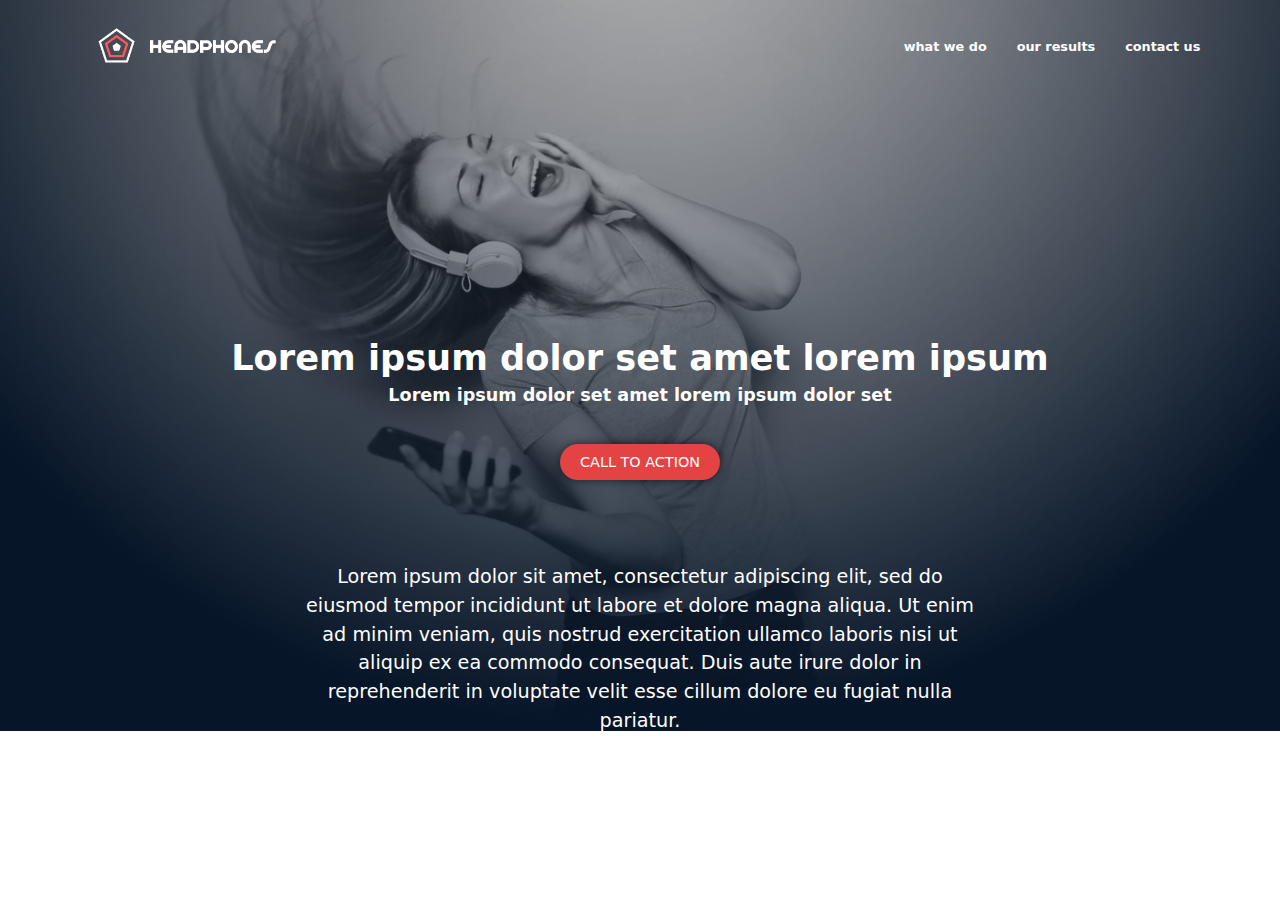
<file: headphones/0-index.html>
<!DOCTYPE html>
<html lang="en">
<head>
    <meta charset="UTF-8">
    <meta name="viewport" content="width=device-width, initial-scale=1.0">
    <title>Headphones</title>
    <link rel="stylesheet" href="new.css">
</head>

<body>

    <header>
        <div class="header-contents">
            <span><img src="logo_headphones.png" alt="company's logo" class="logo-1"></span>
            <nav>
                <div class="links">
                    <span href="/whatwedo" class="courses">what we do</span>
                    <span href="/ourresults" class="pricing">our results</span>
                    <span href="/contactus" class="login">contact us</span>
                </div>
            </nav>

        </div>
        
    </header>

    <main>

        <section>
            
            <h5 class="mid-text">
                Lorem ipsum dolor set amet lorem ipsum
            </h5>
            <p class="mid-text-cap">
                Lorem ipsum dolor set amet lorem ipsum dolor set
            </p>

            <span class="top-button">
                <button class="button-top">call to action</button>
            </span>
            
            <p class="homepage-text">
                Lorem ipsum dolor sit amet, consectetur adipiscing elit, sed do eiusmod tempor incididunt ut labore et dolore magna aliqua. Ut enim ad minim veniam, quis nostrud exercitation ullamco laboris nisi ut aliquip ex ea commodo consequat. Duis aute irure dolor in reprehenderit in voluptate velit esse cillum dolore eu fugiat nulla pariatur.
            </p> 

        </section>
    <main>

<body>
</file>
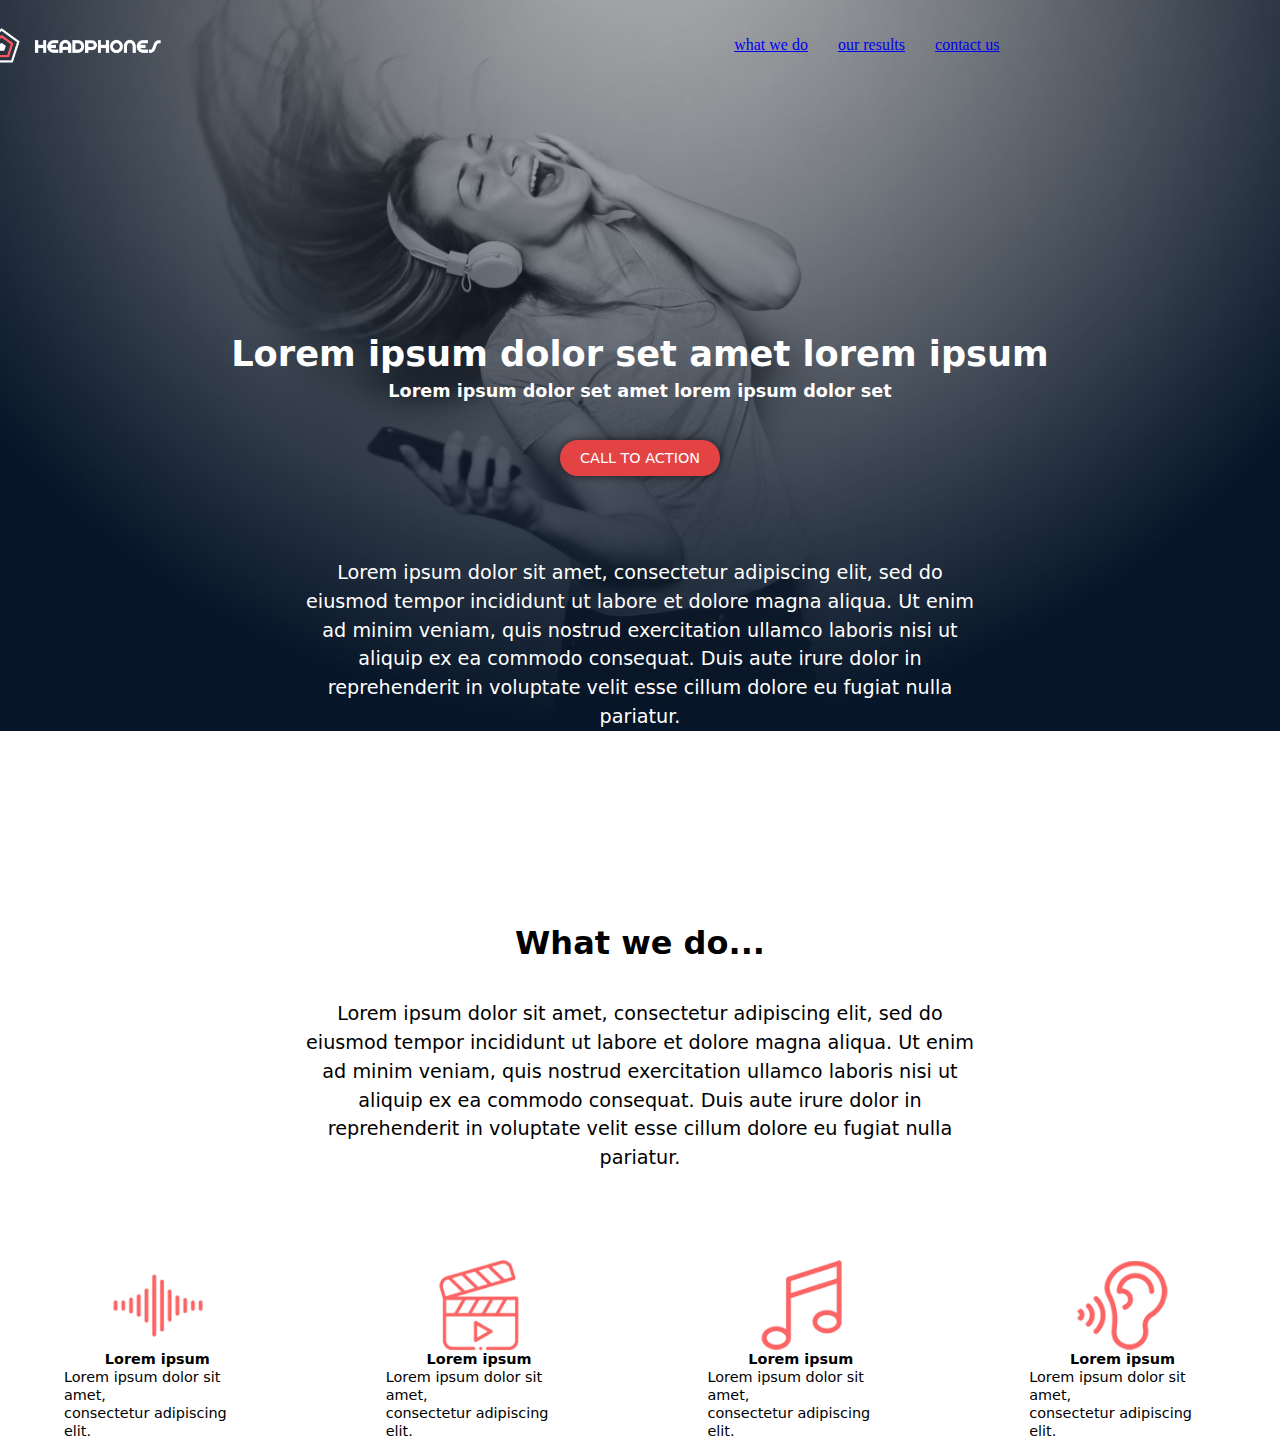
<file: headphones/1-index.html>
<!DOCTYPE html>
<html lang="en">
<head>
    <meta charset="UTF-8">
    <meta name="viewport" content="width=device-width, initial-scale=1.0">
    <title>Headphones</title>
    <link rel="stylesheet" href="0-styles.css">
    <link rel="stylesheet" href="1-styles.css">
</head>

<body>

    <header>
        <div class="header-contents">
            <img src="logo_headphones.png" alt="company's logo" class="logo-1">
            <nav>
                <div class="links">
                    <a href="/whatwedo" class="courses">what we do</a>
                    <a href="/ourresults" class="pricing">our results</a>
                    <a href="/contactus" class="login">contact us</a>
                </div>
            </nav>

        </div>
        
    </header>

    <main>
        <section>
            <h5 class="mid-text">
                Lorem ipsum dolor set amet lorem ipsum
            </h5>
            <p class="mid-text-cap">
                Lorem ipsum dolor set amet lorem ipsum dolor set
            </p>

            <div class="top-button">
                <button class="button-top">call to action</button>
            </div>
            
            <p class="homepage-text">
                Lorem ipsum dolor sit amet, consectetur adipiscing elit, sed do eiusmod tempor incididunt ut labore et dolore magna aliqua. Ut enim ad minim veniam, quis nostrud exercitation ullamco laboris nisi ut aliquip ex ea commodo consequat. Duis aute irure dolor in reprehenderit in voluptate velit esse cillum dolore eu fugiat nulla pariatur.
            </p>  
        </section>

        <!-- .................SECTION END......................... -->

        <!-- USES SECTION -->

        <section class="what-we-do">
            <div class="we-do">
                What we do...
            </div>
    
            <article>
                <p>
                    Lorem ipsum dolor sit amet, consectetur adipiscing elit, sed do eiusmod tempor incididunt ut labore et dolore magna aliqua. Ut enim ad minim veniam, quis nostrud exercitation ullamco laboris nisi ut aliquip ex ea commodo consequat. Duis aute irure dolor in reprehenderit in voluptate velit esse cillum dolore eu fugiat nulla pariatur.
                </p>
            </article>

            <section class="uses">

                <div class="container">
                    <div>
                        <img src="use-1.png" alt="picture-1-01" class="uses-icon">
                        <p class="head"> <strong>Lorem ipsum</strong></p>
                        <p>Lorem ipsum dolor sit amet,</p>
                        <p>consectetur adipiscing elit.</p>
                    </div>
        
                    <div>
                        <img src="use-2.png" alt="picture-1-01" class="uses-icon">
                        <p class="head"> <strong>Lorem ipsum</strong></p>
                        <p>Lorem ipsum dolor sit amet,</p>
                        <p>consectetur adipiscing elit.</p>
                    </div>
        
                    <div>
                        <img src="use-3.png" alt="picture-1-01" class="uses-icon">
                        <p class="head"> <strong>Lorem ipsum</strong></p>
                        <p>Lorem ipsum dolor sit amet,</p>
                        <p>consectetur adipiscing elit.</p>
                    </div>
        
                    <div>
                        <img src="use-4.png" alt="picture-1-01" class="uses-icon">
                        <p class="head"> <strong>Lorem ipsum</strong></p>
                        <p>Lorem ipsum dolor sit amet,</p>
                        <p>consectetur adipiscing elit.</p>
                    </div>
                </div>

            </section>


        </section>

        <!-- .................SECTION END......................... -->

    </main>
</body>
</file>
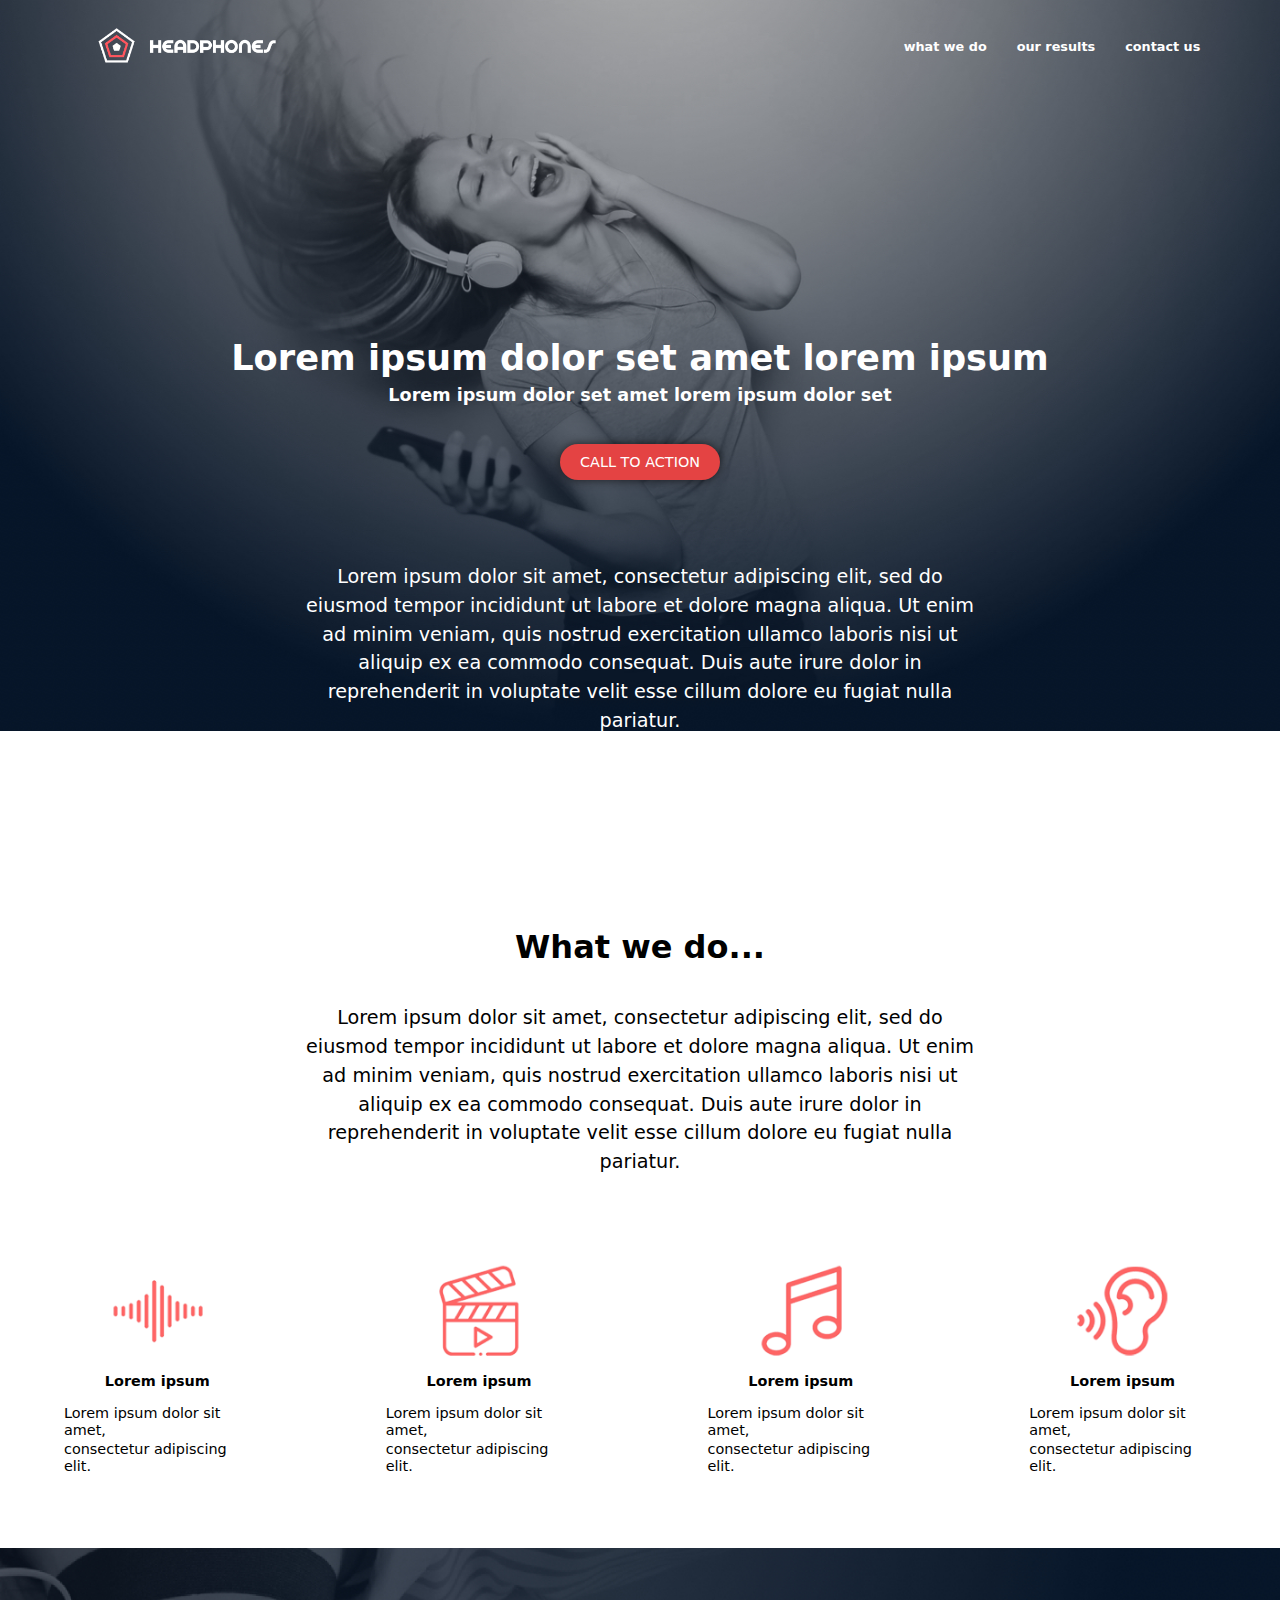
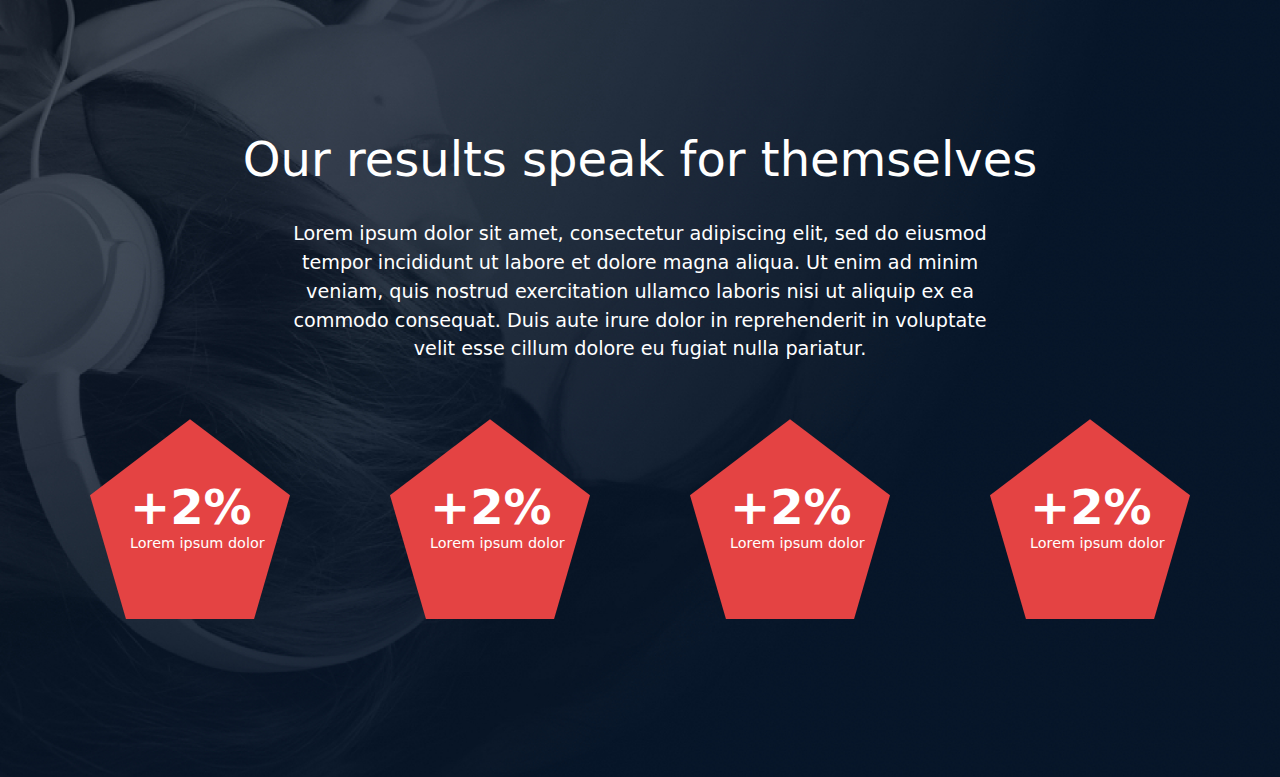
<file: headphones/2-index.html>
<!DOCTYPE html>
<html lang="en">
<head>
    <meta charset="UTF-8">
    <meta name="viewport" content="width=device-width, initial-scale=1.0">
    <title>Headphones</title>
    <link rel="stylesheet" href="new.css">
</head>

<body>

    <header>
        <div class="header-contents">
            <span><img src="logo_headphones.png" alt="company's logo" class="logo-1"></span>
            <nav>
                <div class="links">
                    <span href="/whatwedo" class="courses">what we do</span>
                    <span href="/ourresults" class="pricing">our results</span>
                    <span href="/contactus" class="login">contact us</span>
                </div>
            </nav>

        </div>
        
    </header>

    <main>

        <section>
            
            <h5 class="mid-text">
                Lorem ipsum dolor set amet lorem ipsum
            </h5>
            <p class="mid-text-cap">
                Lorem ipsum dolor set amet lorem ipsum dolor set
            </p>

            <span class="top-button">
                <button class="button-top">call to action</button>
            </span>
            
            <p class="homepage-text">
                Lorem ipsum dolor sit amet, consectetur adipiscing elit, sed do eiusmod tempor incididunt ut labore et dolore magna aliqua. Ut enim ad minim veniam, quis nostrud exercitation ullamco laboris nisi ut aliquip ex ea commodo consequat. Duis aute irure dolor in reprehenderit in voluptate velit esse cillum dolore eu fugiat nulla pariatur.
            </p> 

        </section>

        <!-- .........................END........................ -->
         
        <!--  WHAT WE DO -->

        <section class="what-we-do">
            <div class="we-do">
                What we do...
            </div>
    
            <article>
                <p>
                    Lorem ipsum dolor sit amet, consectetur adipiscing elit, sed do eiusmod tempor incididunt ut labore et dolore magna aliqua. Ut enim ad minim veniam, quis nostrud exercitation ullamco laboris nisi ut aliquip ex ea commodo consequat. Duis aute irure dolor in reprehenderit in voluptate velit esse cillum dolore eu fugiat nulla pariatur.
                </p>
            </article>

            <section class="uses">

                <div class="container">
                    <div>
                        <img src="use-1.png" alt="picture-1-01" class="uses-icon">
                        <span class="head"> <strong>Lorem ipsum</strong></span>
                        <p>Lorem ipsum dolor sit amet,</p>
                        <p>consectetur adipiscing elit.</p>
                    </div>
        
                    <div>
                        <img src="use-2.png" alt="picture-1-01" class="uses-icon">
                        <span class="head"> <strong>Lorem ipsum</strong></span>
                        <p>Lorem ipsum dolor sit amet,</p>
                        <p>consectetur adipiscing elit.</p>
                    </div>
        
                    <div>
                        <img src="use-3.png" alt="picture-1-01" class="uses-icon">
                        <span class="head"> <strong>Lorem ipsum</strong></span>
                        <p>Lorem ipsum dolor sit amet,</p>
                        <p>consectetur adipiscing elit.</p>
                    </div>
        
                    <div>
                        <img src="use-4.png" alt="picture-1-01" class="uses-icon">
                        <span class="head"> <strong>Lorem ipsum</strong></span>
                        <p>Lorem ipsum dolor sit amet,</p>
                        <p>consectetur adipiscing elit.</p>
                    </div>
                </div>

            </section>
        <!-- .........................END........................ -->

             <!-- OUR RESULTS SECTION -->

             <div class="results-container">

                <section class="percentage-section">
    
                    <span class="percentage-head">Our results speak for themselves</span>
                    <p class="tag-text">
                        Lorem ipsum dolor sit amet, consectetur adipiscing elit, sed do eiusmod tempor incididunt ut labore et dolore magna aliqua. Ut enim ad minim veniam, quis nostrud exercitation ullamco laboris nisi ut aliquip ex ea commodo consequat. Duis aute irure dolor in reprehenderit in voluptate velit esse cillum dolore eu fugiat nulla pariatur.
                    </p>
        
                    <div class="percentage-container">
    
                        <div class="percentage-tag">
        
                            <div class="pentagone-shape"></div> 
        
                            <p> 
                                <span class="value">+2%</span> <br> Lorem ipsum dolor
                            </p>
                        </div>
         
                        <div class="percentage-tag">
                            <div class="pentagone-shape"></div> 
                            <p> 
                                <span class="value">+2%</span> <br> Lorem ipsum dolor
                            </p>
                        </div>
         
                        <div class="percentage-tag">
                            <div class="pentagone-shape"></div> 
                            <p> 
                                <span class="value">+2%</span> <br> Lorem ipsum dolor
                            </p>
                        </div>
         
                        <div class="percentage-tag">
                            <div class="pentagone-shape"></div> 
                            <p> 
                                <span class="value">+2%</span> <br> Lorem ipsum dolor
                            </p>
                        </div>
                    </div>
    
                </section>
         
            </div>
    
            <!-- .................SECTION END......................... -->
    


    <main>

<body>
</file>
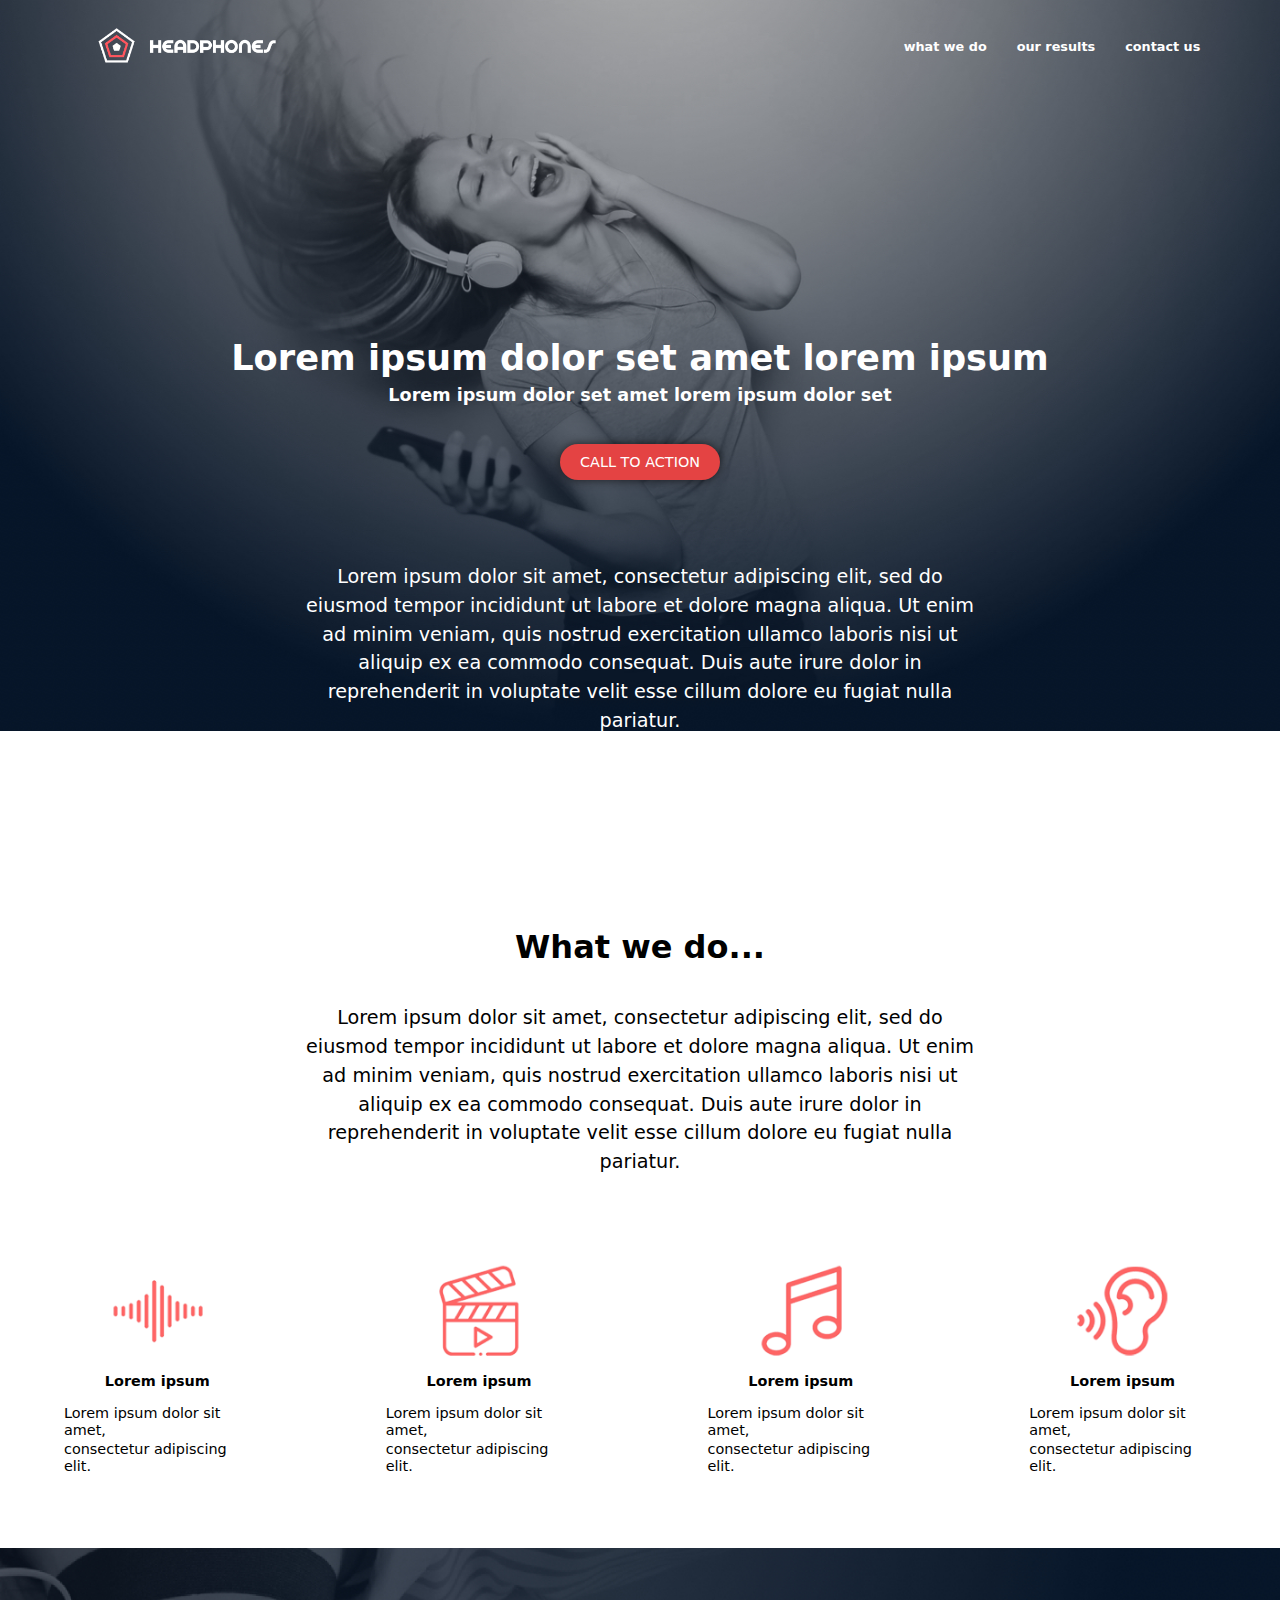
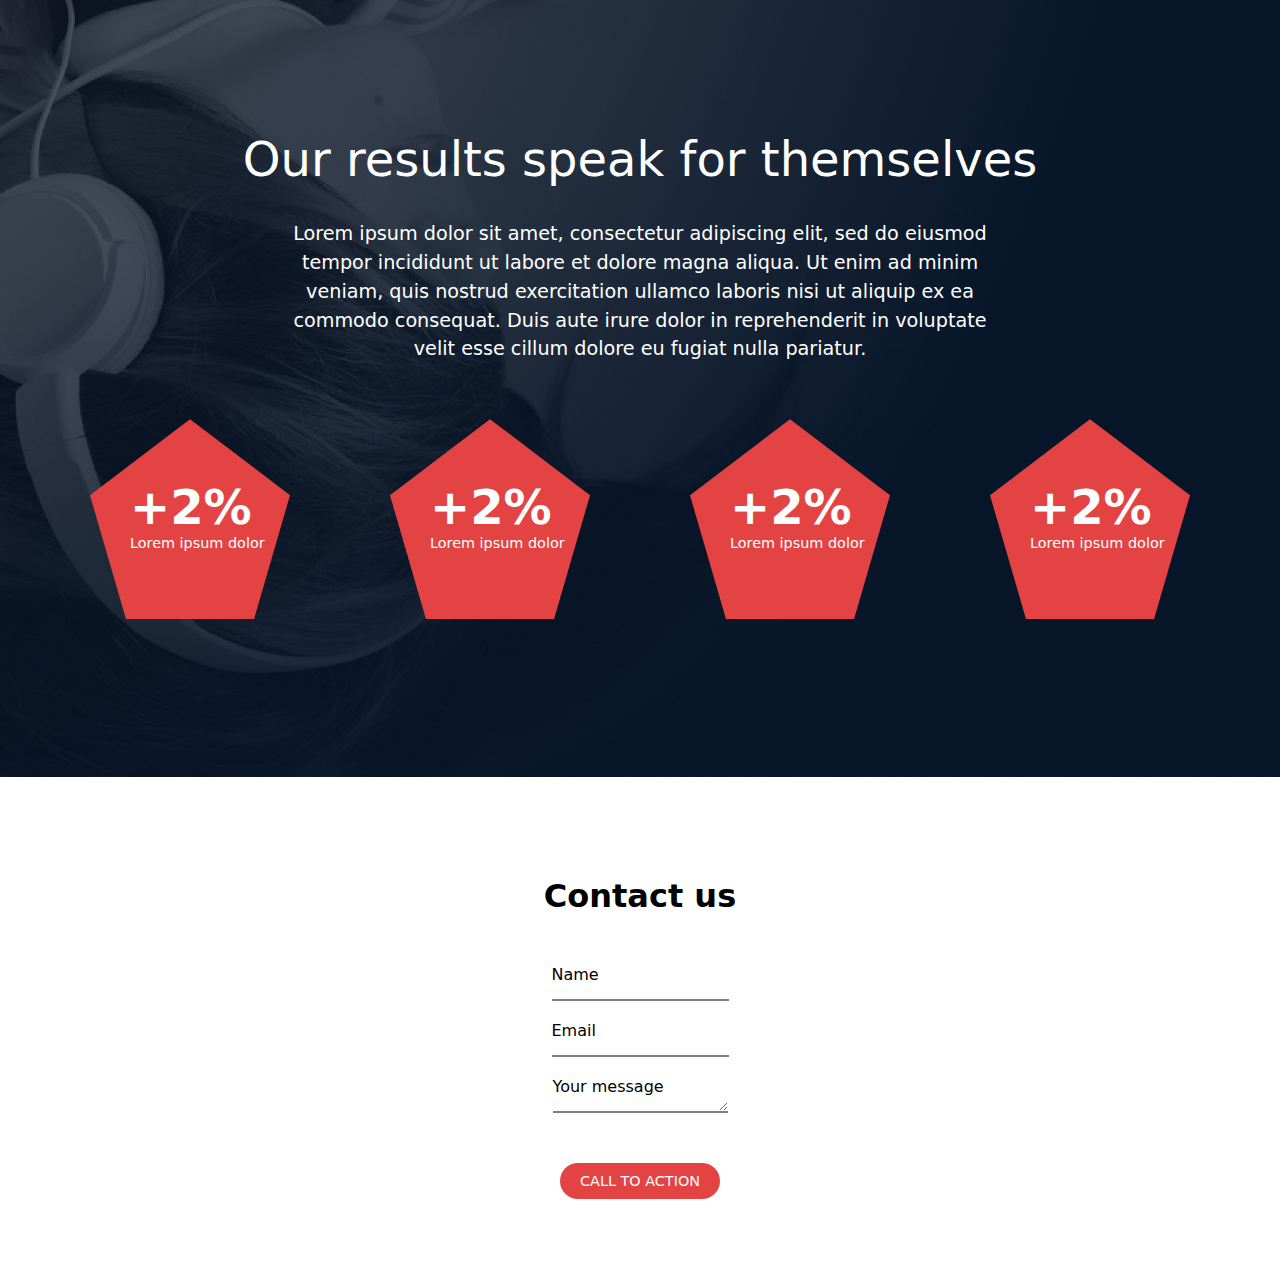
<file: headphones/3-index.html>
<!DOCTYPE html>
<html lang="en">
<head>
    <meta charset="UTF-8">
    <meta name="viewport" content="width=device-width, initial-scale=1.0">
    <title>Headphones</title>
    <link rel="stylesheet" href="new.css">
</head>

<body>

    <header>
        <div class="header-contents">
            <span><img src="logo_headphones.png" alt="company's logo" class="logo-1"></span>
            <nav>
                <div class="links">
                    <span href="/whatwedo" class="courses">what we do</span>
                    <span href="/ourresults" class="pricing">our results</span>
                    <span href="/contactus" class="login">contact us</span>
                </div>
            </nav>

        </div>
        
    </header>

    <main>

        <section>
            
            <h5 class="mid-text">
                Lorem ipsum dolor set amet lorem ipsum
            </h5>
            <p class="mid-text-cap">
                Lorem ipsum dolor set amet lorem ipsum dolor set
            </p>

            <span class="top-button">
                <button class="button-top">call to action</button>
            </span>
            
            <p class="homepage-text">
                Lorem ipsum dolor sit amet, consectetur adipiscing elit, sed do eiusmod tempor incididunt ut labore et dolore magna aliqua. Ut enim ad minim veniam, quis nostrud exercitation ullamco laboris nisi ut aliquip ex ea commodo consequat. Duis aute irure dolor in reprehenderit in voluptate velit esse cillum dolore eu fugiat nulla pariatur.
            </p> 

        </section>

        <!-- .........................END........................ -->
         
        <!--  WHAT WE DO -->

        <section class="what-we-do">
            <div class="we-do">
                What we do...
            </div>
    
            <article>
                <p>
                    Lorem ipsum dolor sit amet, consectetur adipiscing elit, sed do eiusmod tempor incididunt ut labore et dolore magna aliqua. Ut enim ad minim veniam, quis nostrud exercitation ullamco laboris nisi ut aliquip ex ea commodo consequat. Duis aute irure dolor in reprehenderit in voluptate velit esse cillum dolore eu fugiat nulla pariatur.
                </p>
            </article>

            <section class="uses">

                <div class="container">
                    <div>
                        <img src="use-1.png" alt="picture-1-01" class="uses-icon">
                        <span class="head"> <strong>Lorem ipsum</strong></span>
                        <p>Lorem ipsum dolor sit amet,</p>
                        <p>consectetur adipiscing elit.</p>
                    </div>
        
                    <div>
                        <img src="use-2.png" alt="picture-1-01" class="uses-icon">
                        <span class="head"> <strong>Lorem ipsum</strong></span>
                        <p>Lorem ipsum dolor sit amet,</p>
                        <p>consectetur adipiscing elit.</p>
                    </div>
        
                    <div>
                        <img src="use-3.png" alt="picture-1-01" class="uses-icon">
                        <span class="head"> <strong>Lorem ipsum</strong></span>
                        <p>Lorem ipsum dolor sit amet,</p>
                        <p>consectetur adipiscing elit.</p>
                    </div>
        
                    <div>
                        <img src="use-4.png" alt="picture-1-01" class="uses-icon">
                        <span class="head"> <strong>Lorem ipsum</strong></span>
                        <p>Lorem ipsum dolor sit amet,</p>
                        <p>consectetur adipiscing elit.</p>
                    </div>
                </div>

            </section>
        <!-- .........................END........................ -->

             <!-- OUR RESULTS SECTION -->

             <div class="results-container">

                <section class="percentage-section">
    
                    <span class="percentage-head">Our results speak for themselves</span>
                    <p class="tag-text">
                        Lorem ipsum dolor sit amet, consectetur adipiscing elit, sed do eiusmod tempor incididunt ut labore et dolore magna aliqua. Ut enim ad minim veniam, quis nostrud exercitation ullamco laboris nisi ut aliquip ex ea commodo consequat. Duis aute irure dolor in reprehenderit in voluptate velit esse cillum dolore eu fugiat nulla pariatur.
                    </p>
        
                    <div class="percentage-container">
    
                        <div class="percentage-tag">
        
                            <div class="pentagone-shape"></div> 
        
                            <p> 
                                <span class="value">+2%</span> <br> Lorem ipsum dolor
                            </p>
                        </div>
         
                        <div class="percentage-tag">
                            <div class="pentagone-shape"></div> 
                            <p> 
                                <span class="value">+2%</span> <br> Lorem ipsum dolor
                            </p>
                        </div>
         
                        <div class="percentage-tag">
                            <div class="pentagone-shape"></div> 
                            <p> 
                                <span class="value">+2%</span> <br> Lorem ipsum dolor
                            </p>
                        </div>
         
                        <div class="percentage-tag">
                            <div class="pentagone-shape"></div> 
                            <p> 
                                <span class="value">+2%</span> <br> Lorem ipsum dolor
                            </p>
                        </div>
                    </div>
    
                </section>
         
            </div>
    
        <!-- .................SECTION END......................... -->

        <!-- CONTACT US  -->
        <section>
            <h4>
                Contact us 
            </h4>
            <div class="form-container">
                <form>
                    <div class="inputs">
                        <label for="name" id="labels">Name</label>
                        <input type="text" id="name" name="name" >
                    </div>

                    <div class="inputs">
                        <label for="email" id="labels">Email</label>
                        <input type="email" id="email" name="email" >
                    </div>

                    <div class="textarea">
                        <label for="message" id="labels">Your message</label>
                        <textarea id="message" name="message" rows="1"></textarea>
      
                    </div>
                    
                  <button class="down-button">call to action</button>
                </form>
            </div>            
        </section>

    </main>

        <!-- .................SECTION END......................... -->
        
    


    <main>

<body>
</file>
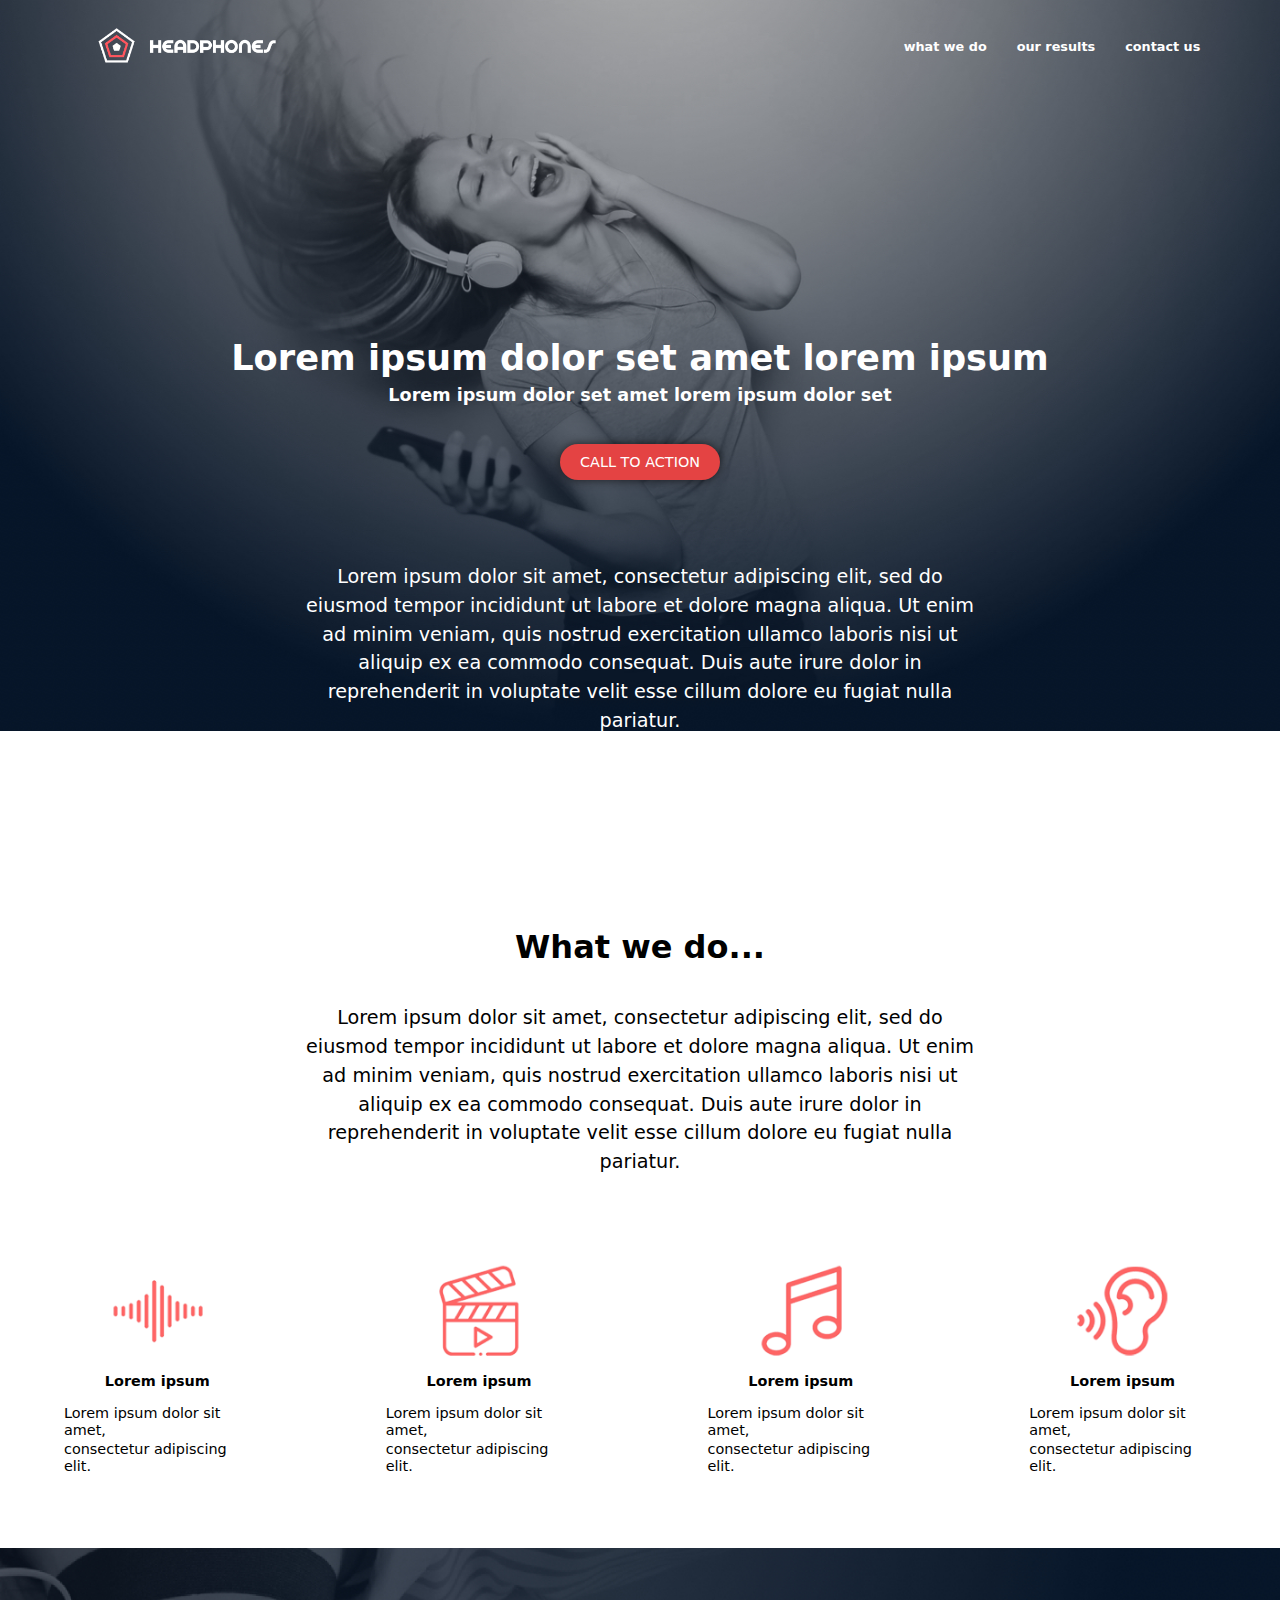
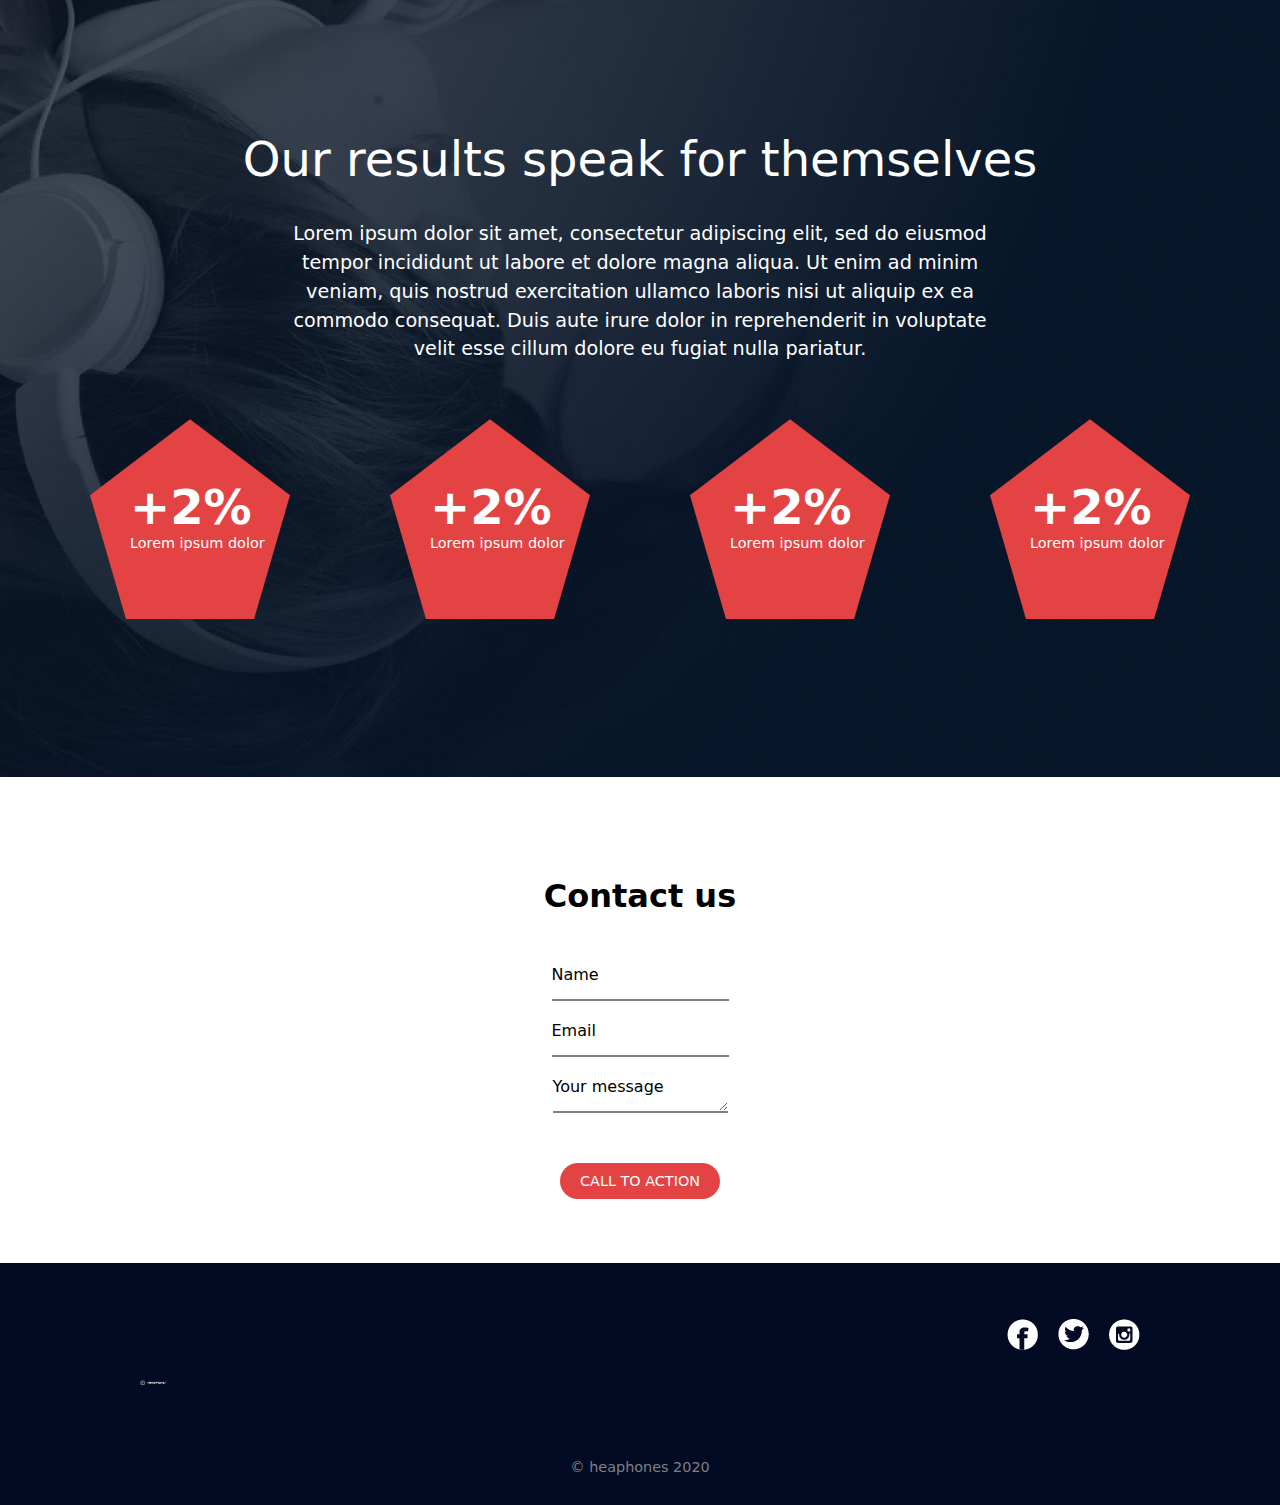
<file: headphones/4-index.html>
<!DOCTYPE html>
<html lang="en">
<head>
    <meta charset="UTF-8">
    <meta name="viewport" content="width=device-width, initial-scale=1.0">
    <title>Headphones</title>
    <link rel="stylesheet" href="new.css">
</head>

<body>

    <header>
        <div class="header-contents">
            <span><img src="logo_headphones.png" alt="company's logo" class="logo-1"></span>
            <nav>
                <div class="links">
                    <span href="/whatwedo" class="courses">what we do</span>
                    <span href="/ourresults" class="pricing">our results</span>
                    <span href="/contactus" class="login">contact us</span>
                </div>
            </nav>

        </div>
        
    </header>

    <main>
        <section>
            <h5 class="mid-text">
                Lorem ipsum dolor set amet lorem ipsum
            </h5>
            <p class="mid-text-cap">
                Lorem ipsum dolor set amet lorem ipsum dolor set
            </p>

            <span class="top-button">
                <button class="button-top">call to action</button>
            </span>
            
            <p class="homepage-text">
                Lorem ipsum dolor sit amet, consectetur adipiscing elit, sed do eiusmod tempor incididunt ut labore et dolore magna aliqua. Ut enim ad minim veniam, quis nostrud exercitation ullamco laboris nisi ut aliquip ex ea commodo consequat. Duis aute irure dolor in reprehenderit in voluptate velit esse cillum dolore eu fugiat nulla pariatur.
            </p>  
        </section>

        <!-- .................SECTION END......................... -->

        <!--  WHAT WE DO -->

        <section class="what-we-do">
            <div class="we-do">
                What we do...
            </div>
    
            <article>
                <p>
                    Lorem ipsum dolor sit amet, consectetur adipiscing elit, sed do eiusmod tempor incididunt ut labore et dolore magna aliqua. Ut enim ad minim veniam, quis nostrud exercitation ullamco laboris nisi ut aliquip ex ea commodo consequat. Duis aute irure dolor in reprehenderit in voluptate velit esse cillum dolore eu fugiat nulla pariatur.
                </p>
            </article>

            <section class="uses">

                <div class="container">
                    <div>
                        <img src="use-1.png" alt="picture-1-01" class="uses-icon">
                        <span class="head"> <strong>Lorem ipsum</strong></span>
                        <p>Lorem ipsum dolor sit amet,</p>
                        <p>consectetur adipiscing elit.</p>
                    </div>
        
                    <div>
                        <img src="use-2.png" alt="picture-1-01" class="uses-icon">
                        <span class="head"> <strong>Lorem ipsum</strong></span>
                        <p>Lorem ipsum dolor sit amet,</p>
                        <p>consectetur adipiscing elit.</p>
                    </div>
        
                    <div>
                        <img src="use-3.png" alt="picture-1-01" class="uses-icon">
                        <span class="head"> <strong>Lorem ipsum</strong></span>
                        <p>Lorem ipsum dolor sit amet,</p>
                        <p>consectetur adipiscing elit.</p>
                    </div>
        
                    <div>
                        <img src="use-4.png" alt="picture-1-01" class="uses-icon">
                        <span class="head"> <strong>Lorem ipsum</strong></span>
                        <p>Lorem ipsum dolor sit amet,</p>
                        <p>consectetur adipiscing elit.</p>
                    </div>
                </div>

            </section>
        <!-- .........................END........................ -->

        <!-- OUR RESULTS SECTION -->

        <div class="results-container">

            <section class="percentage-section">

                <span class="percentage-head">Our results speak for themselves</span>
                <p class="tag-text">
                    Lorem ipsum dolor sit amet, consectetur adipiscing elit, sed do eiusmod tempor incididunt ut labore et dolore magna aliqua. Ut enim ad minim veniam, quis nostrud exercitation ullamco laboris nisi ut aliquip ex ea commodo consequat. Duis aute irure dolor in reprehenderit in voluptate velit esse cillum dolore eu fugiat nulla pariatur.
                </p>
    
                <div class="percentage-container">

                    <div class="percentage-tag">
    
                        <div class="pentagone-shape"></div> 
    
                        <p> 
                            <span class="value">+2%</span> <br> Lorem ipsum dolor
                        </p>
                    </div>
     
                    <div class="percentage-tag">
                        <div class="pentagone-shape"></div> 
                        <p> 
                            <span class="value">+2%</span> <br> Lorem ipsum dolor
                        </p>
                    </div>
     
                    <div class="percentage-tag">
                        <div class="pentagone-shape"></div> 
                        <p> 
                            <span class="value">+2%</span> <br> Lorem ipsum dolor
                        </p>
                    </div>
     
                    <div class="percentage-tag">
                        <div class="pentagone-shape"></div> 
                        <p> 
                            <span class="value">+2%</span> <br> Lorem ipsum dolor
                        </p>
                    </div>
                </div>
                <!-- <img src="headphones_hero_phone_2.jpg" alt=""> -->

            </section>
     
        </div>

        <!-- .................SECTION END......................... -->

        <!-- CONTACT US  -->
        <section>
            <h4>
                Contact us 
            </h4>
            <div class="form-container">
                <form>
                    <div class="inputs">
                        <label for="name" id="labels">Name</label>
                        <input type="text" id="name" name="name" >
                    </div>

                    <div class="inputs">
                        <label for="email" id="labels">Email</label>
                        <input type="email" id="email" name="email" >
                    </div>

                    <div class="textarea">
                        <label for="message" id="labels">Your message</label>
                        <textarea id="message" name="message" rows="1"></textarea>
      
                    </div>
                    
                  <button class="down-button">call to action</button>
                </form>
            </div>            
        </section>

    </main>

        <!-- .................SECTION END......................... -->
        
        <footer>
        <div class="contact-links">
            <a href="companylogo-link.com"> <img src="logo_headphones_down.png" alt="company logo" class="logo-down"></a>

            <span class="contact-logos">
                <a href="facebook-link.com"> <img src="facebook-logo.png" alt="X logo"></a>
                <a href="twitter-link.com"> <img src="twitter-logo.png" alt="X logo"></a>
                <a href="instagram-link.com"> <img src="instagra-logo.png" alt="instagra-logo"></a>
           </span>
           
        </div>
        <p>
            &copy; heaphones 2020
        </p>
    </footer>

</body>
</file>
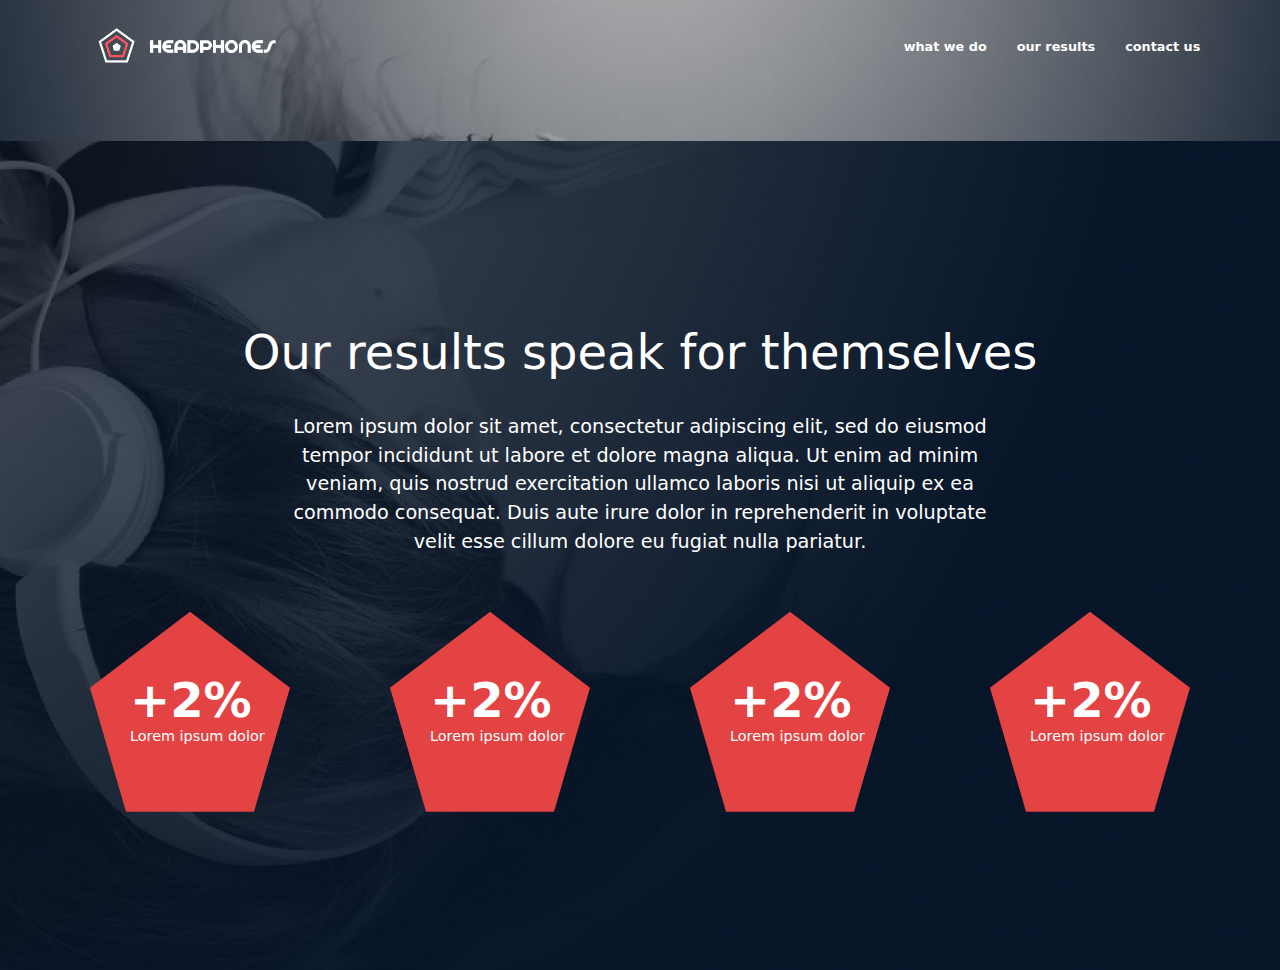
<file: headphones/6-index.html>
<!DOCTYPE html>
<html lang="en">
<head>
    <meta charset="UTF-8">
    <meta name="viewport" content="width=device-width, initial-scale=1.0">
    <title>Headphones</title>
    <link rel="stylesheet" href="new.css">
</head>

<body>

    <header>
        <div class="header-contents">
            <span><img src="logo_headphones.png" alt="company's logo" class="logo-1"></span>
            <nav>
                <div class="links">
                    <span href="/whatwedo" class="courses">what we do</span>
                    <span href="/ourresults" class="pricing">our results</span>
                    <span href="/contactus" class="login">contact us</span>
                </div>
            </nav>

        </div>
        
    </header>

    <main>

        <!-- OUR RESULTS SECTION -->

            <div class="results-container">

                <section class="percentage-section">
    
                    <span class="percentage-head">Our results speak for themselves</span>
                    <p class="tag-text">
                        Lorem ipsum dolor sit amet, consectetur adipiscing elit, sed do eiusmod tempor incididunt ut labore et dolore magna aliqua. Ut enim ad minim veniam, quis nostrud exercitation ullamco laboris nisi ut aliquip ex ea commodo consequat. Duis aute irure dolor in reprehenderit in voluptate velit esse cillum dolore eu fugiat nulla pariatur.
                    </p>
        
                    <div class="percentage-container">
    
                        <div class="percentage-tag">
        
                            <div class="pentagone-shape"></div> 
        
                            <p> 
                                <span class="value">+2%</span> <br> Lorem ipsum dolor
                            </p>
                        </div>
         
                        <div class="percentage-tag">
                            <div class="pentagone-shape"></div> 
                            <p> 
                                <span class="value">+2%</span> <br> Lorem ipsum dolor
                            </p>
                        </div>
         
                        <div class="percentage-tag">
                            <div class="pentagone-shape"></div> 
                            <p> 
                                <span class="value">+2%</span> <br> Lorem ipsum dolor
                            </p>
                        </div>
         
                        <div class="percentage-tag">
                            <div class="pentagone-shape"></div> 
                            <p> 
                                <span class="value">+2%</span> <br> Lorem ipsum dolor
                            </p>
                        </div>
                    </div>
    
                </section>
         
            </div>
    
            <!-- .................SECTION END......................... -->
    <main>

<body>
</file>
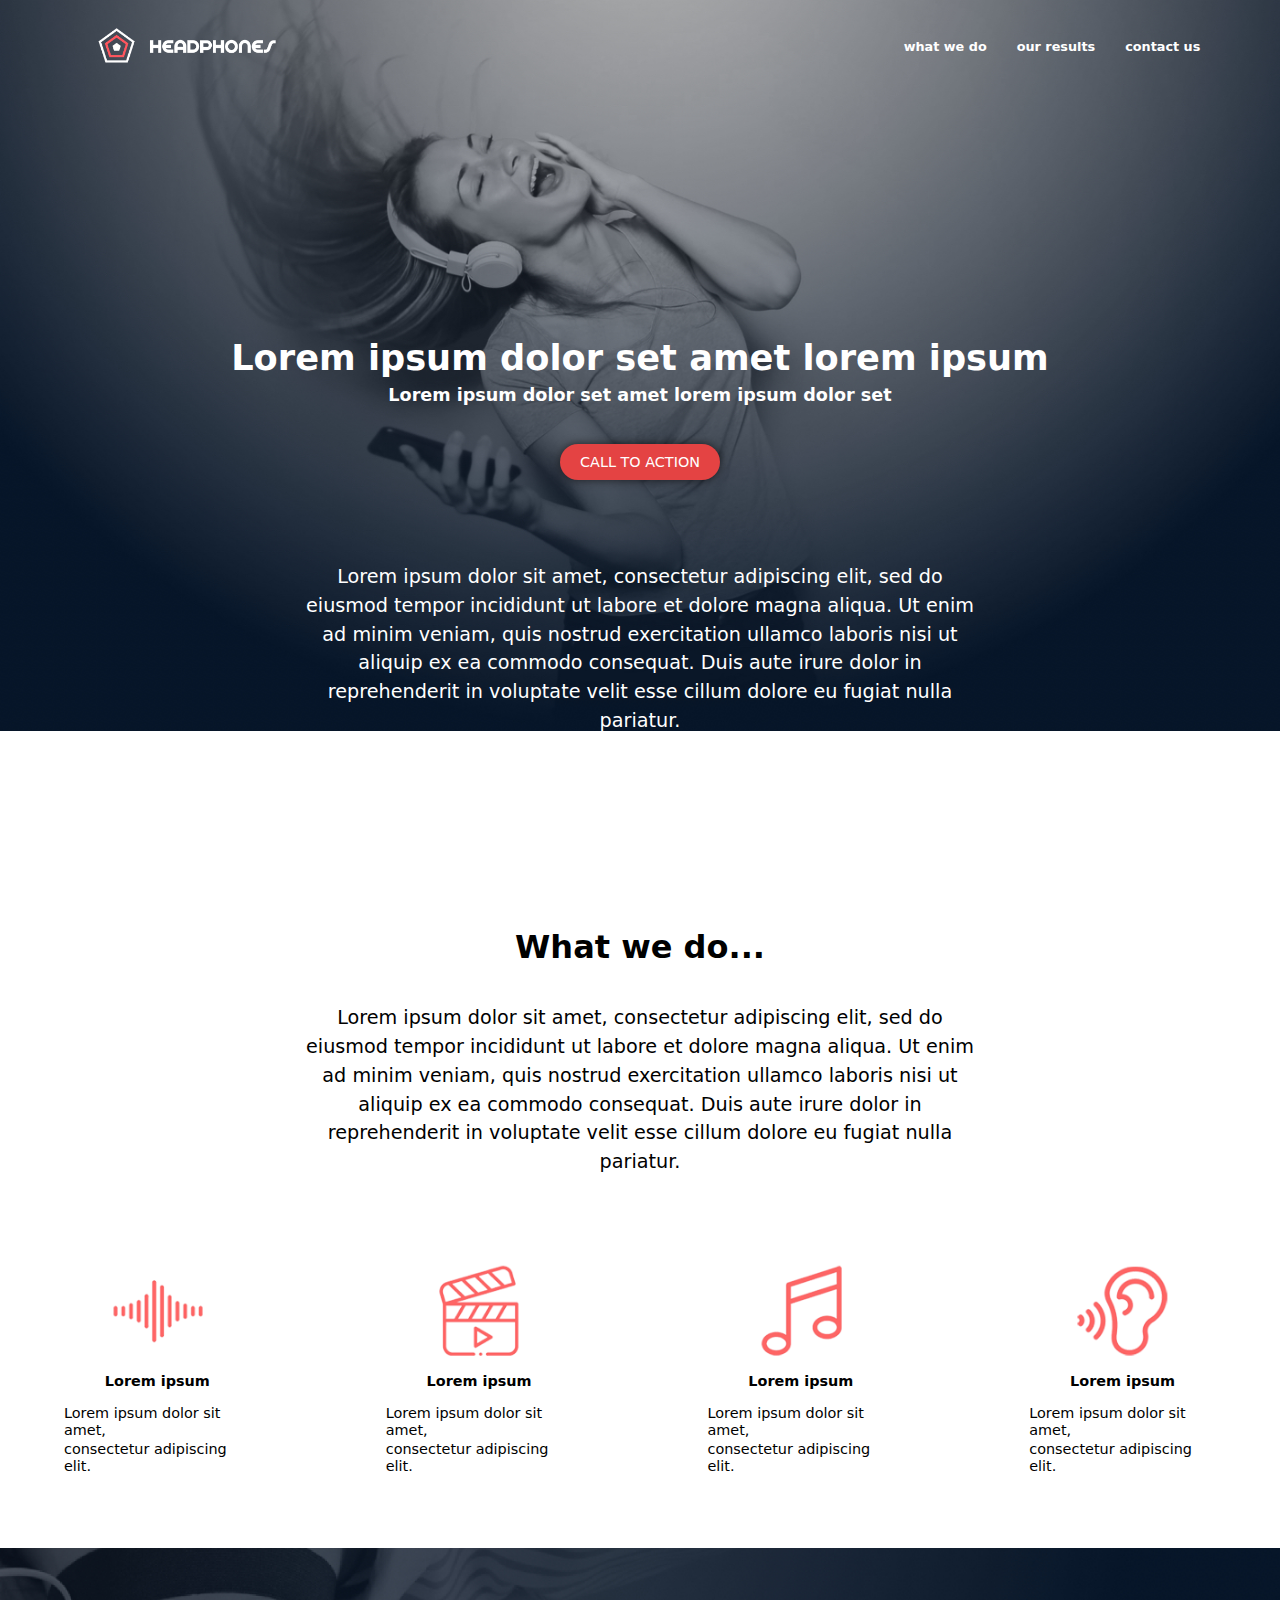
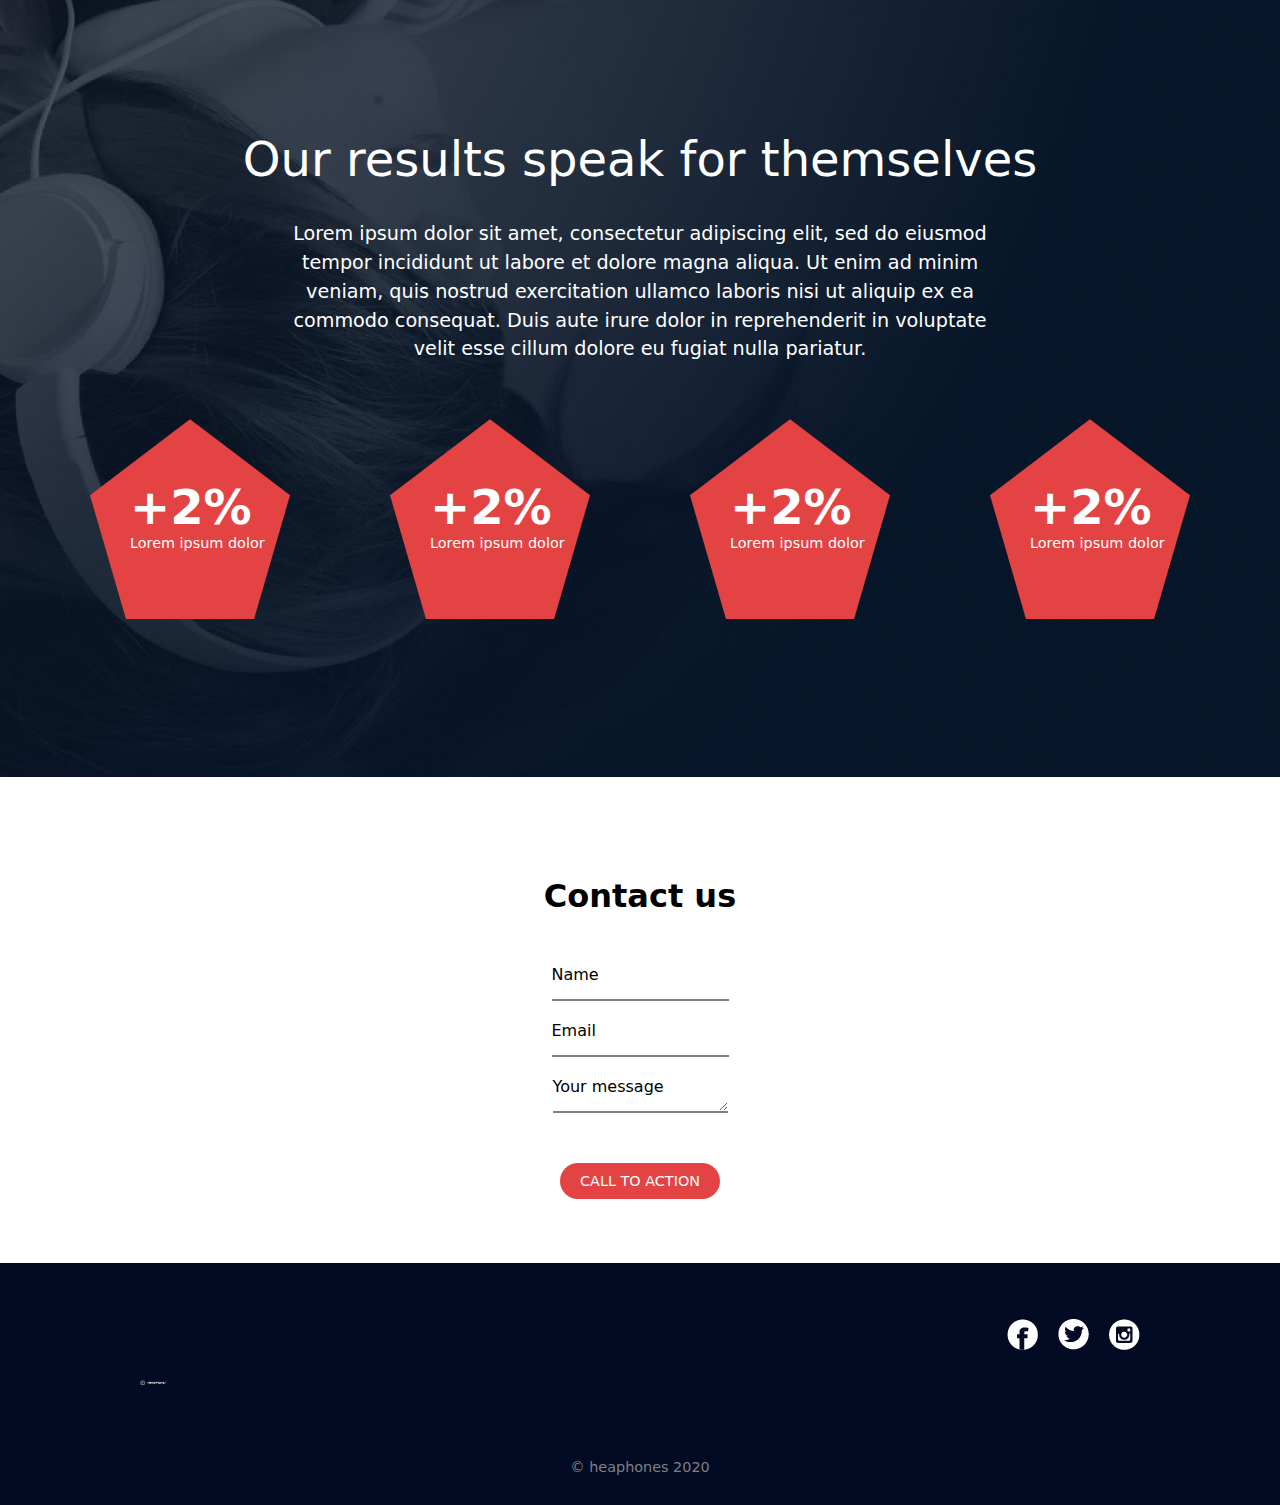
<file: headphones/7-index.html>
<!DOCTYPE html>
<html lang="en">
<head>
    <meta charset="UTF-8">
    <meta name="viewport" content="width=device-width, initial-scale=1.0">
    <title>Headphones</title>
    <link rel="stylesheet" href="7-styles.css">
</head>

<body>

    <header>
        <div class="header-contents">
            <span><img src="logo_headphones.png" alt="company's logo" class="logo-1"></span>
            <nav>
                <div class="links">
                    <span href="/whatwedo" class="courses">what we do</span>
                    <span href="/ourresults" class="pricing">our results</span>
                    <span href="/contactus" class="login">contact us</span>
                </div>
            </nav>

        </div>
        
    </header>

    <main>
        <section>
            <h5 class="mid-text">
                Lorem ipsum dolor set amet lorem ipsum
            </h5>
            <p class="mid-text-cap">
                Lorem ipsum dolor set amet lorem ipsum dolor set
            </p>

            <span class="top-button">
                <button class="button-top">call to action</button>
            </span>
            
            <p class="homepage-text">
                Lorem ipsum dolor sit amet, consectetur adipiscing elit, sed do eiusmod tempor incididunt ut labore et dolore magna aliqua. Ut enim ad minim veniam, quis nostrud exercitation ullamco laboris nisi ut aliquip ex ea commodo consequat. Duis aute irure dolor in reprehenderit in voluptate velit esse cillum dolore eu fugiat nulla pariatur.
            </p>  
        </section>

        <!-- .................SECTION END......................... -->

        <!--  WHAT WE DO -->

        <section class="what-we-do">
            <div class="we-do">
                What we do...
            </div>
    
            <article>
                <p>
                    Lorem ipsum dolor sit amet, consectetur adipiscing elit, sed do eiusmod tempor incididunt ut labore et dolore magna aliqua. Ut enim ad minim veniam, quis nostrud exercitation ullamco laboris nisi ut aliquip ex ea commodo consequat. Duis aute irure dolor in reprehenderit in voluptate velit esse cillum dolore eu fugiat nulla pariatur.
                </p>
            </article>

            <section class="uses">

                <div class="container">
                    <div>
                        <img src="use-1.png" alt="picture-1-01" class="uses-icon">
                        <span class="head"> <strong>Lorem ipsum</strong></span>
                        <p>Lorem ipsum dolor sit amet,</p>
                        <p>consectetur adipiscing elit.</p>
                    </div>
        
                    <div>
                        <img src="use-2.png" alt="picture-1-01" class="uses-icon">
                        <span class="head"> <strong>Lorem ipsum</strong></span>
                        <p>Lorem ipsum dolor sit amet,</p>
                        <p>consectetur adipiscing elit.</p>
                    </div>
        
                    <div>
                        <img src="use-3.png" alt="picture-1-01" class="uses-icon">
                        <span class="head"> <strong>Lorem ipsum</strong></span>
                        <p>Lorem ipsum dolor sit amet,</p>
                        <p>consectetur adipiscing elit.</p>
                    </div>
        
                    <div>
                        <img src="use-4.png" alt="picture-1-01" class="uses-icon">
                        <span class="head"> <strong>Lorem ipsum</strong></span>
                        <p>Lorem ipsum dolor sit amet,</p>
                        <p>consectetur adipiscing elit.</p>
                    </div>
                </div>

            </section>
        <!-- .........................END........................ -->

        <!-- OUR RESULTS SECTION -->

        <div class="results-container">

            <section class="percentage-section">

                <span class="percentage-head">Our results speak for themselves</span>
                <p class="tag-text">
                    Lorem ipsum dolor sit amet, consectetur adipiscing elit, sed do eiusmod tempor incididunt ut labore et dolore magna aliqua. Ut enim ad minim veniam, quis nostrud exercitation ullamco laboris nisi ut aliquip ex ea commodo consequat. Duis aute irure dolor in reprehenderit in voluptate velit esse cillum dolore eu fugiat nulla pariatur.
                </p>
    
                <div class="percentage-container">

                    <div class="percentage-tag">
    
                        <div class="pentagone-shape"></div> 
    
                        <p> 
                            <span class="value">+2%</span> <br> Lorem ipsum dolor
                        </p>
                    </div>
     
                    <div class="percentage-tag">
                        <div class="pentagone-shape"></div> 
                        <p> 
                            <span class="value">+2%</span> <br> Lorem ipsum dolor
                        </p>
                    </div>
     
                    <div class="percentage-tag">
                        <div class="pentagone-shape"></div> 
                        <p> 
                            <span class="value">+2%</span> <br> Lorem ipsum dolor
                        </p>
                    </div>
     
                    <div class="percentage-tag">
                        <div class="pentagone-shape"></div> 
                        <p> 
                            <span class="value">+2%</span> <br> Lorem ipsum dolor
                        </p>
                    </div>
                </div>
                <!-- <img src="headphones_hero_phone_2.jpg" alt=""> -->

            </section>
     
        </div>

        <!-- .................SECTION END......................... -->

        <!-- CONTACT US  -->
        <section>
            <h4>
                Contact us 
            </h4>
            <div class="form-container">
                <form>
                    <div class="inputs">
                        <label for="name" id="labels">Name</label>
                        <input type="text" id="name" name="name" >
                    </div>

                    <div class="inputs">
                        <label for="email" id="labels">Email</label>
                        <input type="email" id="email" name="email" >
                    </div>

                    <div class="textarea">
                        <label for="message" id="labels">Your message</label>
                        <textarea id="message" name="message" rows="1"></textarea>
      
                    </div>
                    
                  <button class="down-button">call to action</button>
                </form>
            </div>            
        </section>

    </main>

        <!-- .................SECTION END......................... -->
        
        <footer>
        <div class="contact-links">
            <a href="companylogo-link.com"> <img src="logo_headphones_down.png" alt="company logo" class="logo-down"></a>

            <span class="contact-logos">
                <a href="facebook-link.com"> <img src="facebook-logo.png" alt="X logo"></a>
                <a href="twitter-link.com"> <img src="twitter-logo.png" alt="X logo"></a>
                <a href="instagram-link.com"> <img src="instagra-logo.png" alt="instagra-logo"></a>
           </span>
           
        </div>
        <p>
            &copy; heaphones 2020
        </p>
    </footer>

</body>
</file>
<file: headphones/new.css>
* {
    margin: 0px;
    padding: 0;
    box-sizing: border-box;
    }



    /* PHONE LAYOUT */

    @media (max-width: 767px) {
        

        body {
            background-image: url(phone-01.jpg);
            background-repeat: no-repeat;
            background-size: contain;
        }
    
        /* HEAD NAV SECTON */
        
        .logo-1{
            transform: scale(80%);
            transform-origin: center;
            margin: 10%;
        }
    
        header div nav div span {
            font-family: system-ui, -apple-system, BlinkMacSystemFont, 'Segoe UI', Roboto, Oxygen, Ubuntu, Cantarell, 'Open Sans', 'Helvetica Neue', sans-serif;
            text-decoration: none;
            color: white;
            font-size: 1.3rem;
            font-weight: bold;
            cursor: pointer;
        }

        header div nav div {
            display: flex;
            flex-direction: column;
            align-items: center;
            gap: 30px;
        }

        .header-contents {
            display: flex;
            flex-direction: column;
            align-items: center;
      
        } 


        /* HEADER HERO DETAILS AND BUTTON SECTION */

        .mid-text {
            font-family: system-ui, -apple-system, BlinkMacSystemFont, 'Segoe UI', Roboto, Oxygen, Ubuntu, Cantarell, 'Open Sans', 'Helvetica Neue', sans-serif;
            font-weight: bold;
            text-align: center;
            font-size: 2.3rem;
            color: white;
            margin-top: 200px;
            cursor: pointer;
        }

        .mid-text-cap {
            font-family: system-ui, -apple-system, BlinkMacSystemFont, 'Segoe UI', Roboto, Oxygen, Ubuntu, Cantarell, 'Open Sans', 'Helvetica Neue', sans-serif;
            font-weight: bold;
            text-align: center;
            font-size: 1rem;
            color: white;
            margin: 20%;
            margin-top: 1%;
            margin-bottom: 0%;
        }

        .button-top {
            display: flex;
            flex-direction: row;
            align-items: center;
            border: none;
            border-radius: 20px;
            color: white;
            background-color: rgb(228, 67, 67);
            box-shadow: 0px 0px 10px rgba(0, 0, 0, 0.634);
            padding: 10px;
            padding-inline: 20px;
            font-size: 0.9rem;
            font-weight: light; 
            text-align: center;
            text-transform: uppercase;
            font-family: system-ui, -apple-system, BlinkMacSystemFont, 'Segoe UI', Roboto, Oxygen, Ubuntu, Cantarell, 'Open Sans', 'Helvetica Neue', sans-serif;
            margin-top: 20px;
        }

        .top-button {
            display: flex;
            flex-direction: column;
            align-items: center;
        }

        .homepage-text {
            color: white;
            font-family: system-ui, -apple-system, BlinkMacSystemFont, 'Segoe UI', Roboto, Oxygen, Ubuntu, Cantarell, 'Open Sans', 'Helvetica Neue', sans-serif;
            text-align: center;
            margin: 15%;
            margin-top: 25%;
            line-height: 190%;
        }
        
        /* ................SECTION END.......................... */

        /* WHAT WE DO SECTION */

        .what-we-do .we-do {
            margin-top: 220px;
            font-family: system-ui, -apple-system, BlinkMacSystemFont, 'Segoe UI', Roboto, Oxygen, Ubuntu, Cantarell, 'Open Sans', 'Helvetica Neue', sans-serif;
            font-weight: bold;
            text-align: center;
            font-size: 2rem;
            margin-bottom: 10%;
            margin-top: 55%;
            
        }

        .what-we-do article p {
            font-family: system-ui, -apple-system, BlinkMacSystemFont, 'Segoe UI', Roboto, Oxygen, Ubuntu, Cantarell, 'Open Sans', 'Helvetica Neue', sans-serif;
            text-align: center;
            margin: 15%;
            line-height: 180%;
        }

        .container {
            display: flex;
            flex-direction: column;
            align-items: center;
            gap: 100px;
            margin-top: 20%;
        }

        section section div div {
            display: flex;
            flex-direction: column;
            align-items: center;
        }

        section section div p {
            margin-bottom: 1%;
            font-size: 1rem;
            font-family: system-ui, -apple-system, BlinkMacSystemFont, 'Segoe UI', Roboto, Oxygen, Ubuntu, Cantarell, 'Open Sans', 'Helvetica Neue', sans-serif;
        }

        section section div div span{
            font-family: system-ui, -apple-system, BlinkMacSystemFont, 'Segoe UI', Roboto, Oxygen, Ubuntu, Cantarell, 'Open Sans', 'Helvetica Neue', sans-serif;
            margin-bottom: 8%;
            margin-top: 9%;
        }

        /* ................SECTION END.......................... */

         /* OUR RESULTS SECTION */


        .percentage-head {
            font-family: system-ui, -apple-system, BlinkMacSystemFont, 'Segoe UI', Roboto, Oxygen, Ubuntu, Cantarell, 'Open Sans', 'Helvetica Neue', sans-serif;
            text-align: center;
            font-size: 2.7rem;
            color: white;
            margin: 4%;
            margin-top: 5%;
            margin-bottom: 0;
            cursor: pointer;
        }

        .percentage-tag {
            display: inline-block;
            position: relative;
            transform: top left;
            transform: scale(70%);
            transform-origin: center;
            cursor: pointer;
        }

        .tag-text {
            color: white;
            font-family: system-ui, -apple-system, BlinkMacSystemFont, 'Segoe UI', Roboto, Oxygen, Ubuntu, Cantarell, 'Open Sans', 'Helvetica Neue', sans-serif;
            text-align: center;
            margin: 4%;
            margin-top: 15%;
            line-height: 180%;
        }
    
    
        .pentagone-shape {
            width: 200px;
            height: 200px;
            background-color: rgb(228, 67, 67);
            clip-path: polygon(50% 0%, 100% 38%, 82% 100%, 18% 100%, 0% 38%);
            display: block;
            position: relative;
        }
    
        .percentage-tag .value {
       
            color: white;
            font-family: system-ui, -apple-system, BlinkMacSystemFont, 'Segoe UI', Roboto, Oxygen, Ubuntu, Cantarell, 'Open Sans', 'Helvetica Neue', sans-serif;
            font-size: 3rem;
            font-weight: bold;
        }
    
        .percentage-tag p {
            position: absolute;
            top: 30%;
            left: 20%;
            color: white;
            font-family: system-ui, -apple-system, BlinkMacSystemFont, 'Segoe UI', Roboto, Oxygen, Ubuntu, Cantarell, 'Open Sans', 'Helvetica Neue', sans-serif;
            font-size: 0.9rem;
        }
    
        .percentage-container {
            display: flex;
            flex-direction: column;        
            align-items: center;
            gap: 5px;
            margin-bottom: 30px;
        }
    
        .percentage-section {
            background-image: url(headphones_hero_phone_2.jpg);
            background-repeat: no-repeat;
            background-size: cover;
            background-position: center;
            display: flex; 
            flex-direction: column;
            align-items: center; 
            margin-top: 0%;
            padding: 10%;
    
        }
    
        .results-container{
            display: flex;
            flex-direction: column;
            align-items: center;
            margin-top: 60px;
        }  

        /* <!-- .................SECTION END......................... --> */

        /* <!-- CONTACT US  --> */

        section h4 {
            text-align: center;
            font-family: system-ui, -apple-system, BlinkMacSystemFont, 'Segoe UI', Roboto, Oxygen, Ubuntu, Cantarell, 'Open Sans', 'Helvetica Neue', sans-serif;
            margin-top: 100px;
            font-size: 2rem;
            margin-bottom: 40px;
        }

        div form {
            display: flex;
            flex-direction: column;
            align-items: center;
            font-family: system-ui, -apple-system, BlinkMacSystemFont, 'Segoe UI', Roboto, Oxygen, Ubuntu, Cantarell, 'Open Sans', 'Helvetica Neue', sans-serif;
        }
    
        div form div input,textarea {
            display: flex;
            flex-direction: column;
            align-items: flex-start;
            border: none;
            border-bottom: 2px solid grey;
        }
    
        .textarea {
            display: flex;
            flex-direction: column;
            align-items: flex-start;
        }

        div form div {
            margin: 10px;
        }
        
        div form .inputs {
            display: flex;
            flex-direction: column;
            align-items: flex-start;
        }

        div form .down-button {    
            display: flex;
            flex-direction: row;
            align-items: center;
            border: none;
            border-radius: 20px;
            color: white;
            background-color: rgb(228, 67, 67);
            padding: 10px;
            padding-inline: 20px;
            font-size: 0.9rem;
            font-weight: light; 
            text-align: center;
            text-transform: uppercase;
            font-family: system-ui, -apple-system, BlinkMacSystemFont, 'Segoe UI', Roboto, Oxygen, Ubuntu, Cantarell, 'Open Sans', 'Helvetica Neue', sans-serif;
            margin-top: 40px;
            margin-bottom: 20%;
        }

        /* <!-- .................SECTION END......................... --> */

        /* FOOTER */

        .contact-links {
            display: flex;
            flex-direction: column;
            align-items: center;
            margin: 140px;
            margin-top: 30px;
            margin-bottom: 15px;
        }

        .logo-down {
            display: flex;
            flex-direction: column;
            align-items: center;
            width: 90%;
            margin-bottom: 20%;
        }
    
        .contact-logos {
            display: flex;
            flex-direction: row;
            align-items: center;
            gap: 20px;
            margin-bottom: 10%;
        }   
    
        footer p {
            color: grey;
            text-align: center;
            padding-bottom: 30px;
            font-size: 90%;
        }
    
        footer {
            background-color: rgb(3, 10, 36);
            padding-top: 4%;
            font-family: system-ui, -apple-system, BlinkMacSystemFont, 'Segoe UI', Roboto, Oxygen, Ubuntu, Cantarell, 'Open Sans', 'Helvetica Neue', sans-serif;
        }


        








  
    }

    /* TABLET LAYOUT */

    @media (min-width: 768px) {
        

        body {
            background-image: url(headphones_hero_tablet_1.jpg);
            background-repeat: no-repeat;
            background-size: contain;
        }
    
        /* HEAD NAV SECTON */
        
        .logo-1{
            transform: scale(55%);
            transform-origin: center;
            margin-left: -17%;
            /* margin: 10%; */
        }
    
        header div nav div span {
            font-family: system-ui, -apple-system, BlinkMacSystemFont, 'Segoe UI', Roboto, Oxygen, Ubuntu, Cantarell, 'Open Sans', 'Helvetica Neue', sans-serif;
            text-decoration: none;
            color: white;
            font-size: 0.8rem;
            font-weight: bold;
            cursor: pointer;
        }

        header div nav div {
            display: flex;
            flex-direction: row;
            align-items: center;
            gap: 30px;
        }

        header {
            display: flex;
            flex-direction: column;
            align-items: center;
        }

        .header-contents {
            display: flex;
            flex-direction: row;
            align-items: center;
            gap: 100px;
      
        } 

        /* HEADER HERO DETAILS AND BUTTON SECTION */

        .mid-text {
            font-family: system-ui, -apple-system, BlinkMacSystemFont, 'Segoe UI', Roboto, Oxygen, Ubuntu, Cantarell, 'Open Sans', 'Helvetica Neue', sans-serif;
            font-weight: bold;
            text-align: center;
            font-size: 2rem;
            color: white;
            margin-top: 250px;
            cursor: pointer;
        }

        .mid-text-cap {
            font-family: system-ui, -apple-system, BlinkMacSystemFont, 'Segoe UI', Roboto, Oxygen, Ubuntu, Cantarell, 'Open Sans', 'Helvetica Neue', sans-serif;
            font-weight: bold;
            text-align: center;
            font-size: 1rem;
            color: white;
            margin: 20%;
            margin-top: 1%;
            margin-bottom: 0%;
        }

        .button-top {
            display: flex;
            flex-direction: row;
            align-items: center;
            border: none;
            border-radius: 20px;
            color: white;
            background-color: rgb(228, 67, 67);
            box-shadow: 0px 0px 10px rgba(0, 0, 0, 0.634);
            padding: 10px;
            padding-inline: 20px;
            font-size: 0.9rem;
            font-weight: light; 
            text-align: center;
            text-transform: uppercase;
            font-family: system-ui, -apple-system, BlinkMacSystemFont, 'Segoe UI', Roboto, Oxygen, Ubuntu, Cantarell, 'Open Sans', 'Helvetica Neue', sans-serif;
            margin-top: 20px;
        }

        .top-button {
            display: flex;
            flex-direction: column;
            align-items: center;
        }

        .homepage-text {
            color: white;
            font-family: system-ui, -apple-system, BlinkMacSystemFont, 'Segoe UI', Roboto, Oxygen, Ubuntu, Cantarell, 'Open Sans', 'Helvetica Neue', sans-serif;
            text-align: center;
            margin: 7%;
            margin-top: 10%;
            line-height: 190%;
        }
        
        /* ................SECTION END.......................... */

        /* WHAT WE DO SECTION */

        .what-we-do .we-do {
            margin-top: 220px;
            font-family: system-ui, -apple-system, BlinkMacSystemFont, 'Segoe UI', Roboto, Oxygen, Ubuntu, Cantarell, 'Open Sans', 'Helvetica Neue', sans-serif;
            font-weight: bold;
            text-align: center;
            font-size: 2rem;
            margin-bottom: 6%;
            margin-top: 30%;
            
        }

        .what-we-do article p {
            font-family: system-ui, -apple-system, BlinkMacSystemFont, 'Segoe UI', Roboto, Oxygen, Ubuntu, Cantarell, 'Open Sans', 'Helvetica Neue', sans-serif;
            text-align: center;
            margin: 7%;
            margin-top: 10%;
            line-height: 190%;
        }

        .container {
            transform: scale(80%);
            transform-origin: center;
            display: grid;
            grid-template-columns: repeat(2, 1fr);
            align-items: center;
            row-gap: -50px;
            gap: -80px;
            margin-top: 6%;
        }

        section section div div {
            display: flex;
            flex-direction: column;
            align-items: center;
        }

        section section div p {
            margin-bottom: 1%;
            font-size: 1rem;
            font-family: system-ui, -apple-system, BlinkMacSystemFont, 'Segoe UI', Roboto, Oxygen, Ubuntu, Cantarell, 'Open Sans', 'Helvetica Neue', sans-serif;
        }

        section section div div span{
            font-family: system-ui, -apple-system, BlinkMacSystemFont, 'Segoe UI', Roboto, Oxygen, Ubuntu, Cantarell, 'Open Sans', 'Helvetica Neue', sans-serif;
            margin-bottom: 8%;
            margin-top: 9%;
        }

        /* ................SECTION END.......................... */

         /* OUR RESULTS SECTION */


        .percentage-head {
            font-family: system-ui, -apple-system, BlinkMacSystemFont, 'Segoe UI', Roboto, Oxygen, Ubuntu, Cantarell, 'Open Sans', 'Helvetica Neue', sans-serif;
            text-align: center;
            font-size: 2.7rem;
            color: white;
            margin: 4%;
            margin-top: 5%;
            margin-bottom: 0;
            cursor: pointer;
        }

        .percentage-tag {
            display: inline-block;
            position: relative;
            transform: top left;
            transform: scale(80%);
            transform-origin: center;
            cursor: pointer;
        }

        .tag-text {
            color: white;
            font-family: system-ui, -apple-system, BlinkMacSystemFont, 'Segoe UI', Roboto, Oxygen, Ubuntu, Cantarell, 'Open Sans', 'Helvetica Neue', sans-serif;
            text-align: center;
            font-size: 0.85rem;
            margin: 4%;
            margin-top: 10%;
            line-height: 190%;
        }
    
    
        .pentagone-shape {
            width: 200px;
            height: 200px;
            background-color: rgb(228, 67, 67);
            clip-path: polygon(50% 0%, 100% 38%, 82% 100%, 18% 100%, 0% 38%);
            display: block;
            position: relative;
        }
    
        .percentage-tag .value {
       
            color: white;
            font-family: system-ui, -apple-system, BlinkMacSystemFont, 'Segoe UI', Roboto, Oxygen, Ubuntu, Cantarell, 'Open Sans', 'Helvetica Neue', sans-serif;
            font-size: 3rem;
            font-weight: bold;
        }
    
        .percentage-tag p {
            position: absolute;
            top: 30%;
            left: 20%;
            color: white;
            font-family: system-ui, -apple-system, BlinkMacSystemFont, 'Segoe UI', Roboto, Oxygen, Ubuntu, Cantarell, 'Open Sans', 'Helvetica Neue', sans-serif;
            font-size: 0.9rem;
        }
    
        .percentage-container {
            display: grid;
            grid-template-columns: repeat(2, 1fr);
            align-items: center;
            gap: 5px;
            margin-bottom: 30px;
        }
    
        .percentage-section {
            background-image: url(headphones_hero_tablet_2.jpg);
            background-repeat: no-repeat;
            background-size: cover;
            background-position: center;
            display: flex; 
            flex-direction: column;
            align-items: center; 
            margin-top: 0%;
            padding: 10%;
    
        }
    
        .results-container{
            display: flex;
            flex-direction: column;
            align-items: center;
            margin-top: 60px;
        }  

        /* <!-- .................SECTION END......................... --> */

        /* <!-- CONTACT US  --> */

        section h4 {
            text-align: center;
            font-family: system-ui, -apple-system, BlinkMacSystemFont, 'Segoe UI', Roboto, Oxygen, Ubuntu, Cantarell, 'Open Sans', 'Helvetica Neue', sans-serif;
            margin-top: 100px;
            font-size: 2rem;
            margin-bottom: 40px;
        }

        div form {
            display: flex;
            flex-direction: column;
            align-items: center;
            font-family: system-ui, -apple-system, BlinkMacSystemFont, 'Segoe UI', Roboto, Oxygen, Ubuntu, Cantarell, 'Open Sans', 'Helvetica Neue', sans-serif;
        }
    
        div form div input,textarea {
            display: flex;
            flex-direction: column;
            align-items: flex-start;
            border: none;
            border-bottom: 2px solid grey;
        }
    
        .textarea {
            display: flex;
            flex-direction: column;
            align-items: flex-start;
        }

        div form div {
            margin: 10px;
        }
        
        div form .inputs {
            display: flex;
            flex-direction: column;
            align-items: flex-start;
        }

        div form .down-button {    
            display: flex;
            flex-direction: row;
            align-items: center;
            border: none;
            border-radius: 20px;
            color: white;
            background-color: rgb(228, 67, 67);
            padding: 10px;
            padding-inline: 20px;
            font-size: 0.9rem;
            font-weight: light; 
            text-align: center;
            text-transform: uppercase;
            font-family: system-ui, -apple-system, BlinkMacSystemFont, 'Segoe UI', Roboto, Oxygen, Ubuntu, Cantarell, 'Open Sans', 'Helvetica Neue', sans-serif;
            margin-top: 40px;
            margin-bottom: 20%;
        }

        /* <!-- .................SECTION END......................... --> */

        /* FOOTER */

        .contact-links {
            display: flex;
            flex-direction: row;
            align-items: center;
            margin: 140px;
            margin-top: 30px;
            margin-bottom: 15px;
            gap: 130px;
        }

        .logo-down {
            display: flex;
            flex-direction: column;
            align-items: center;
            width: 70%;
            margin-bottom: 20%;
        }
    
        .contact-logos {
            display: flex;
            flex-direction: row;
            align-items: center;
            gap: 20px;
            margin-bottom: 10%;
        }   
    
        footer p {
            color: grey;
            text-align: center;
            padding-bottom: 30px;
            font-size: 90%;
        }
    
        footer {
            background-color: rgb(3, 10, 36);
            padding-top: 4%;
            font-family: system-ui, -apple-system, BlinkMacSystemFont, 'Segoe UI', Roboto, Oxygen, Ubuntu, Cantarell, 'Open Sans', 'Helvetica Neue', sans-serif;
        }
        
    }

    /* DESKTOP LAYOUT */

    @media  (min-width: 1024px) {

        * {
            margin: 0px;
            padding: 0;
            box-sizing: border-box;
            }

        body {
            background-image: url(headphones_hero_1.jpg);
            background-repeat: no-repeat;
            background-size: contain;
        }
    
        /* HEAD NAV SECTON */
        
        .logo-1{
            transform: scale(55%);
            transform-origin: center;
            margin-left: -17%;
            /* margin: 10%; */
        }
    
        header div nav div span {
            font-family: system-ui, -apple-system, BlinkMacSystemFont, 'Segoe UI', Roboto, Oxygen, Ubuntu, Cantarell, 'Open Sans', 'Helvetica Neue', sans-serif;
            text-decoration: none;
            color: white;
            font-size: 0.8rem;
            font-weight: bold;
            cursor: pointer;
        }

        header div nav div {
            display: flex;
            flex-direction: row;
            align-items: center;
            gap: 30px;
        }

        header {
            display: flex;
            flex-direction: column;
            align-items: center;
        }

        .header-contents {
            display: flex;
            flex-direction: row;
            align-items: center;
            margin-top: 1%;
            gap: 500px;
      
        } 

        /* HEADER HERO DETAILS AND BUTTON SECTION */

        .mid-text {
            font-family: system-ui, -apple-system, BlinkMacSystemFont, 'Segoe UI', Roboto, Oxygen, Ubuntu, Cantarell, 'Open Sans', 'Helvetica Neue', sans-serif;
            font-weight: bold;
            text-align: center;
            font-size: 2.2rem;
            color: white;
            margin-top: 20%;
            cursor: pointer;
        }

        .mid-text-cap {
            font-family: system-ui, -apple-system, BlinkMacSystemFont, 'Segoe UI', Roboto, Oxygen, Ubuntu, Cantarell, 'Open Sans', 'Helvetica Neue', sans-serif;
            font-weight: bold;
            text-align: center;
            font-size: 1.1rem;
            color: white;
            margin: 20%;
            margin-top: 0.6%;
            margin-bottom: 0%;
        }

        .button-top {
            display: flex;
            flex-direction: row;
            align-items: center;
            border: none;
            border-radius: 20px;
            color: white;
            background-color: rgb(228, 67, 67);
            box-shadow: 0px 0px 10px rgba(0, 0, 0, 0.634);
            padding: 10px;
            padding-inline: 20px;
            font-size: 0.9rem;
            font-weight: light; 
            text-align: center;
            text-transform: uppercase;
            font-family: system-ui, -apple-system, BlinkMacSystemFont, 'Segoe UI', Roboto, Oxygen, Ubuntu, Cantarell, 'Open Sans', 'Helvetica Neue', sans-serif;
            margin-top: 3%;
        }

        .top-button {
            display: flex;
            flex-direction: column;
            align-items: center;
        }

        .homepage-text {
            color: white;
            font-family: system-ui, -apple-system, BlinkMacSystemFont, 'Segoe UI', Roboto, Oxygen, Ubuntu, Cantarell, 'Open Sans', 'Helvetica Neue', sans-serif;
            text-align: center;
            font-size: 1.2rem;
            margin: 23%;
            margin-top: 6.5%;
            line-height: 150%;
            margin-bottom: 0;
        }
        
        /* ................SECTION END.......................... */

        /* WHAT WE DO SECTION */

        .what-we-do .we-do {
            margin-top: 220px;
            font-family: system-ui, -apple-system, BlinkMacSystemFont, 'Segoe UI', Roboto, Oxygen, Ubuntu, Cantarell, 'Open Sans', 'Helvetica Neue', sans-serif;
            font-weight: bold;
            text-align: center;
            font-size: 2rem;
            margin-bottom: 0%;
            margin-top: 15%;
            
        }

        .what-we-do article p {
            font-family: system-ui, -apple-system, BlinkMacSystemFont, 'Segoe UI', Roboto, Oxygen, Ubuntu, Cantarell, 'Open Sans', 'Helvetica Neue', sans-serif;
            text-align: center;
            font-size: 1.2rem;
            margin: 23%;
            margin-top: 3%;
            line-height: 150%;
            margin-bottom: 0;
        }

        .uses {
            display: flex;
            flex-direction: column;
            align-items: center;
        }

        .container {
            transform: scale(90%);
            transform-origin: center;
            display: flex;
            flex-direction: row;
            align-items: center;
            margin-top: 6%;
            gap: 150px;
        }

        section section div div {
            display: flex;
            flex-direction: column;
            align-items: center;
        }

        section section div p {
            margin-bottom: 1%;
            font-size: 1rem;
            font-family: system-ui, -apple-system, BlinkMacSystemFont, 'Segoe UI', Roboto, Oxygen, Ubuntu, Cantarell, 'Open Sans', 'Helvetica Neue', sans-serif;
        }

        section section div div span{
            font-family: system-ui, -apple-system, BlinkMacSystemFont, 'Segoe UI', Roboto, Oxygen, Ubuntu, Cantarell, 'Open Sans', 'Helvetica Neue', sans-serif;
            margin-bottom: 8%;
            margin-top: 9%;
        }

        /* ................SECTION END.......................... */

         /* OUR RESULTS SECTION */


        .percentage-head {
            font-family: system-ui, -apple-system, BlinkMacSystemFont, 'Segoe UI', Roboto, Oxygen, Ubuntu, Cantarell, 'Open Sans', 'Helvetica Neue', sans-serif;
            text-align: center;
            font-size: 3rem;
            color: white;
            margin: 4%;
            margin-top: 5%;
            margin-bottom: 0;
            cursor: pointer;
        }

        .percentage-tag {
            display: inline-block;
            position: relative;
            transform: top left;
            transform: scale(100%);
            transform-origin: center;
            cursor: pointer;
        }

        .tag-text {
            color: white;
            font-family: system-ui, -apple-system, BlinkMacSystemFont, 'Segoe UI', Roboto, Oxygen, Ubuntu, Cantarell, 'Open Sans', 'Helvetica Neue', sans-serif;
            text-align: center;
            font-size: 1.2rem;
            margin: 17%;
            margin-top: 3%;
            line-height: 150%;
            margin-bottom: 5%;
        }
    
    
        .pentagone-shape {
            width: 200px;
            height: 200px;
            background-color: rgb(228, 67, 67);
            clip-path: polygon(50% 0%, 100% 38%, 82% 100%, 18% 100%, 0% 38%);
            display: block;
            position: relative;
        }
    
        .percentage-tag .value {
       
            color: white;
            font-family: system-ui, -apple-system, BlinkMacSystemFont, 'Segoe UI', Roboto, Oxygen, Ubuntu, Cantarell, 'Open Sans', 'Helvetica Neue', sans-serif;
            font-size: 3rem;
            font-weight: bold;
        }
    
        .percentage-tag p {
            position: absolute;
            top: 30%;
            left: 20%;
            color: white;
            font-family: system-ui, -apple-system, BlinkMacSystemFont, 'Segoe UI', Roboto, Oxygen, Ubuntu, Cantarell, 'Open Sans', 'Helvetica Neue', sans-serif;
            font-size: 0.9rem;
        }
    
        .percentage-container {
            display: flex;
            flex-direction: row;
            align-items: center;
            gap: 100px;
            margin-bottom: 30px;
        }
    
        .percentage-section {
            background-image: url(headphones_hero_tablet_2.jpg);
            background-repeat: no-repeat;
            background-size: cover;
            background-position: center;
            display: flex; 
            flex-direction: column;
            align-items: center; 
            margin-top: 0%;
            padding: 10%;
    
        }
    
        .results-container{
            display: flex;
            flex-direction: column;
            align-items: center;
            margin-top: 60px;
        }  

        /* <!-- .................SECTION END......................... --> */

        /* <!-- CONTACT US  --> */

        section h4 {
            text-align: center;
            font-family: system-ui, -apple-system, BlinkMacSystemFont, 'Segoe UI', Roboto, Oxygen, Ubuntu, Cantarell, 'Open Sans', 'Helvetica Neue', sans-serif;
            margin-top: 100px;
            font-size: 2rem;
            margin-bottom: 40px;
        }

        div form {
            display: flex;
            flex-direction: column;
            align-items: center;
            font-family: system-ui, -apple-system, BlinkMacSystemFont, 'Segoe UI', Roboto, Oxygen, Ubuntu, Cantarell, 'Open Sans', 'Helvetica Neue', sans-serif;
        }
    
        div form div input,textarea {
            display: flex;
            flex-direction: column;
            align-items: flex-start;
            border: none;
            border-bottom: 2px solid grey;
        }
    
        .textarea {
            display: flex;
            flex-direction: column;
            align-items: flex-start;
        }

        div form div {
            margin: 10px;
        }
        
        div form .inputs {
            display: flex;
            flex-direction: column;
            align-items: flex-start;
        }

        div form .down-button {    
            display: flex;
            flex-direction: row;
            align-items: center;
            border: none;
            border-radius: 20px;
            color: white;
            background-color: rgb(228, 67, 67);
            padding: 10px;
            padding-inline: 20px;
            font-size: 0.9rem;
            font-weight: light; 
            text-align: center;
            text-transform: uppercase;
            font-family: system-ui, -apple-system, BlinkMacSystemFont, 'Segoe UI', Roboto, Oxygen, Ubuntu, Cantarell, 'Open Sans', 'Helvetica Neue', sans-serif;
            margin-top: 40px;
            margin-bottom: 5%;
        }

        /* <!-- .................SECTION END......................... --> */

        /* FOOTER */

        .contact-links {
            display: flex;
            flex-direction: row;
            align-items: center;
            margin: 140px;
            margin-top: 30px;
            margin-bottom: 5px;
            gap: 830px;
        }

        .logo-down {
            /* display: flex;
            flex-direction: column;
            align-items: center; */
            width: 70%;
        }
    
        .contact-logos {
            display: flex;
            flex-direction: row;
            align-items: center;
            gap: 20px;
        }   
    
        footer p {
            color: grey;
            text-align: center;
            padding-bottom: 30px;
            font-size: 0.9rem;
            margin-top: 0;
        }
    
        footer {
            background-color: rgb(3, 10, 36);
            padding-top: 2%;
            font-family: system-ui, -apple-system, BlinkMacSystemFont, 'Segoe UI', Roboto, Oxygen, Ubuntu, Cantarell, 'Open Sans', 'Helvetica Neue', sans-serif;
        }


    }
</file>
<file: headphones/0-styles.css>
* {
    margin: 0px;
    padding: 0;
    box-sizing: border-box;
    }

body {
    background-image: url(headphones_hero_1.jpg);
    background-repeat: no-repeat;
    background-size: contain;
}

/* HEAD NAV SECTON */

.logo-1{
    transform: scale(55%);
    transform-origin: center;
    margin-left: -17%;
    /* margin: 10%; */
}

header div nav div span {
    font-family: system-ui, -apple-system, BlinkMacSystemFont, 'Segoe UI', Roboto, Oxygen, Ubuntu, Cantarell, 'Open Sans', 'Helvetica Neue', sans-serif;
    text-decoration: none;
    color: white;
    font-size: 0.8rem;
    font-weight: bold;
    cursor: pointer;
}

header div nav div {
    display: flex;
    flex-direction: row;
    align-items: center;
    gap: 30px;
}

header {
    display: flex;
    flex-direction: column;
    align-items: center;
}

.header-contents {
    display: flex;
    flex-direction: row;
    align-items: center;
    margin-top: 1%;
    gap: 500px;

} 

/* HEADER HERO DETAILS AND BUTTON SECTION */

.mid-text {
    font-family: system-ui, -apple-system, BlinkMacSystemFont, 'Segoe UI', Roboto, Oxygen, Ubuntu, Cantarell, 'Open Sans', 'Helvetica Neue', sans-serif;
    font-weight: bold;
    text-align: center;
    font-size: 2.2rem;
    color: white;
    margin-top: 20%;
    cursor: pointer;
}

.mid-text-cap {
    font-family: system-ui, -apple-system, BlinkMacSystemFont, 'Segoe UI', Roboto, Oxygen, Ubuntu, Cantarell, 'Open Sans', 'Helvetica Neue', sans-serif;
    font-weight: bold;
    text-align: center;
    font-size: 1.1rem;
    color: white;
    margin: 20%;
    margin-top: 0.6%;
    margin-bottom: 0%;
}

.button-top {
    display: flex;
    flex-direction: row;
    align-items: center;
    border: none;
    border-radius: 20px;
    color: white;
    background-color: rgb(228, 67, 67);
    box-shadow: 0px 0px 10px rgba(0, 0, 0, 0.634);
    padding: 10px;
    padding-inline: 20px;
    font-size: 0.9rem;
    font-weight: light; 
    text-align: center;
    text-transform: uppercase;
    font-family: system-ui, -apple-system, BlinkMacSystemFont, 'Segoe UI', Roboto, Oxygen, Ubuntu, Cantarell, 'Open Sans', 'Helvetica Neue', sans-serif;
    margin-top: 3%;
}

.top-button {
    display: flex;
    flex-direction: column;
    align-items: center;
}

.homepage-text {
    color: white;
    font-family: system-ui, -apple-system, BlinkMacSystemFont, 'Segoe UI', Roboto, Oxygen, Ubuntu, Cantarell, 'Open Sans', 'Helvetica Neue', sans-serif;
    text-align: center;
    font-size: 1.2rem;
    margin: 23%;
    margin-top: 6.5%;
    line-height: 150%;
    margin-bottom: 0;
}

/* ................SECTION END.......................... */
</file>
<file: headphones/1-styles.css>
* {
    margin: 0px;
    padding: 0;
    box-sizing: border-box;
    }

body {
    background-image: url(headphones_hero_1.jpg);
    background-repeat: no-repeat;
    background-size: contain;
}

/* HEAD NAV SECTON */

.logo-1{
    transform: scale(55%);
    transform-origin: center;
    margin-left: -17%;
    /* margin: 10%; */
}

header div nav div span {
    font-family: system-ui, -apple-system, BlinkMacSystemFont, 'Segoe UI', Roboto, Oxygen, Ubuntu, Cantarell, 'Open Sans', 'Helvetica Neue', sans-serif;
    text-decoration: none;
    color: white;
    font-size: 0.8rem;
    font-weight: bold;
    cursor: pointer;
}

header div nav div {
    display: flex;
    flex-direction: row;
    align-items: center;
    gap: 30px;
}

header {
    display: flex;
    flex-direction: column;
    align-items: center;
}

.header-contents {
    display: flex;
    flex-direction: row;
    align-items: center;
    margin-top: 1%;
    gap: 500px;

} 

/* HEADER HERO DETAILS AND BUTTON SECTION */

.mid-text {
    font-family: system-ui, -apple-system, BlinkMacSystemFont, 'Segoe UI', Roboto, Oxygen, Ubuntu, Cantarell, 'Open Sans', 'Helvetica Neue', sans-serif;
    font-weight: bold;
    text-align: center;
    font-size: 2.2rem;
    color: white;
    margin-top: 20%;
    cursor: pointer;
}

.mid-text-cap {
    font-family: system-ui, -apple-system, BlinkMacSystemFont, 'Segoe UI', Roboto, Oxygen, Ubuntu, Cantarell, 'Open Sans', 'Helvetica Neue', sans-serif;
    font-weight: bold;
    text-align: center;
    font-size: 1.1rem;
    color: white;
    margin: 20%;
    margin-top: 0.6%;
    margin-bottom: 0%;
}

.button-top {
    display: flex;
    flex-direction: row;
    align-items: center;
    border: none;
    border-radius: 20px;
    color: white;
    background-color: rgb(228, 67, 67);
    box-shadow: 0px 0px 10px rgba(0, 0, 0, 0.634);
    padding: 10px;
    padding-inline: 20px;
    font-size: 0.9rem;
    font-weight: light; 
    text-align: center;
    text-transform: uppercase;
    font-family: system-ui, -apple-system, BlinkMacSystemFont, 'Segoe UI', Roboto, Oxygen, Ubuntu, Cantarell, 'Open Sans', 'Helvetica Neue', sans-serif;
    margin-top: 3%;
}

.top-button {
    display: flex;
    flex-direction: column;
    align-items: center;
}

.homepage-text {
    color: white;
    font-family: system-ui, -apple-system, BlinkMacSystemFont, 'Segoe UI', Roboto, Oxygen, Ubuntu, Cantarell, 'Open Sans', 'Helvetica Neue', sans-serif;
    text-align: center;
    font-size: 1.2rem;
    margin: 23%;
    margin-top: 6.5%;
    line-height: 150%;
    margin-bottom: 0;
}

/* ................SECTION END.......................... */

 /* WHAT WE DO SECTION */

 .what-we-do .we-do {
    margin-top: 220px;
    font-family: system-ui, -apple-system, BlinkMacSystemFont, 'Segoe UI', Roboto, Oxygen, Ubuntu, Cantarell, 'Open Sans', 'Helvetica Neue', sans-serif;
    font-weight: bold;
    text-align: center;
    font-size: 2rem;
    margin-bottom: 0%;
    margin-top: 15%;
    
}

.what-we-do article p {
    font-family: system-ui, -apple-system, BlinkMacSystemFont, 'Segoe UI', Roboto, Oxygen, Ubuntu, Cantarell, 'Open Sans', 'Helvetica Neue', sans-serif;
    text-align: center;
    font-size: 1.2rem;
    margin: 23%;
    margin-top: 3%;
    line-height: 150%;
    margin-bottom: 0;
}

.uses {
    display: flex;
    flex-direction: column;
    align-items: center;
}

.container {
    transform: scale(90%);
    transform-origin: center;
    display: flex;
    flex-direction: row;
    align-items: center;
    margin-top: 6%;
    gap: 150px;
}

section section div div {
    display: flex;
    flex-direction: column;
    align-items: center;
}

section section div p {
    margin-bottom: 1%;
    font-size: 1rem;
    font-family: system-ui, -apple-system, BlinkMacSystemFont, 'Segoe UI', Roboto, Oxygen, Ubuntu, Cantarell, 'Open Sans', 'Helvetica Neue', sans-serif;
}

section section div div span{
    font-family: system-ui, -apple-system, BlinkMacSystemFont, 'Segoe UI', Roboto, Oxygen, Ubuntu, Cantarell, 'Open Sans', 'Helvetica Neue', sans-serif;
    margin-bottom: 8%;
    margin-top: 9%;
}

/* ................SECTION END.......................... */
</file>
<file: headphones/7-styles.css>
* {
    margin: 0px;
    padding: 0;
    box-sizing: border-box;
    }



    /* PHONE LAYOUT */

    @media (max-width: 767px) {
        

        body {
            background-image: url(phone-01.jpg);
            background-repeat: no-repeat;
            background-size: contain;
        }
    
        /* HEAD NAV SECTON */
        
        .logo-1{
            transform: scale(80%);
            transform-origin: center;
            margin: 10%;
        }
    
        header div nav div span {
            font-family: system-ui, -apple-system, BlinkMacSystemFont, 'Segoe UI', Roboto, Oxygen, Ubuntu, Cantarell, 'Open Sans', 'Helvetica Neue', sans-serif;
            text-decoration: none;
            color: white;
            font-size: 1.3rem;
            font-weight: bold;
            cursor: pointer;
        }

        header div nav div {
            display: flex;
            flex-direction: column;
            align-items: center;
            gap: 30px;
        }

        .header-contents {
            display: flex;
            flex-direction: column;
            align-items: center;
      
        } 


        /* HEADER HERO DETAILS AND BUTTON SECTION */

        .mid-text {
            font-family: system-ui, -apple-system, BlinkMacSystemFont, 'Segoe UI', Roboto, Oxygen, Ubuntu, Cantarell, 'Open Sans', 'Helvetica Neue', sans-serif;
            font-weight: bold;
            text-align: center;
            font-size: 2.3rem;
            color: white;
            margin-top: 200px;
            cursor: pointer;
        }

        .mid-text-cap {
            font-family: system-ui, -apple-system, BlinkMacSystemFont, 'Segoe UI', Roboto, Oxygen, Ubuntu, Cantarell, 'Open Sans', 'Helvetica Neue', sans-serif;
            font-weight: bold;
            text-align: center;
            font-size: 1rem;
            color: white;
            margin: 20%;
            margin-top: 1%;
            margin-bottom: 0%;
        }

        .button-top {
            display: flex;
            flex-direction: row;
            align-items: center;
            border: none;
            border-radius: 20px;
            color: white;
            background-color: rgb(228, 67, 67);
            box-shadow: 0px 0px 10px rgba(0, 0, 0, 0.634);
            padding: 10px;
            padding-inline: 20px;
            font-size: 0.9rem;
            font-weight: light; 
            text-align: center;
            text-transform: uppercase;
            font-family: system-ui, -apple-system, BlinkMacSystemFont, 'Segoe UI', Roboto, Oxygen, Ubuntu, Cantarell, 'Open Sans', 'Helvetica Neue', sans-serif;
            margin-top: 20px;
        }

        .top-button {
            display: flex;
            flex-direction: column;
            align-items: center;
        }

        .homepage-text {
            color: white;
            font-family: system-ui, -apple-system, BlinkMacSystemFont, 'Segoe UI', Roboto, Oxygen, Ubuntu, Cantarell, 'Open Sans', 'Helvetica Neue', sans-serif;
            text-align: center;
            margin: 15%;
            margin-top: 25%;
            line-height: 190%;
        }
        
        /* ................SECTION END.......................... */

        /* WHAT WE DO SECTION */

        .what-we-do .we-do {
            margin-top: 220px;
            font-family: system-ui, -apple-system, BlinkMacSystemFont, 'Segoe UI', Roboto, Oxygen, Ubuntu, Cantarell, 'Open Sans', 'Helvetica Neue', sans-serif;
            font-weight: bold;
            text-align: center;
            font-size: 2rem;
            margin-bottom: 10%;
            margin-top: 55%;
            
        }

        .what-we-do article p {
            font-family: system-ui, -apple-system, BlinkMacSystemFont, 'Segoe UI', Roboto, Oxygen, Ubuntu, Cantarell, 'Open Sans', 'Helvetica Neue', sans-serif;
            text-align: center;
            margin: 15%;
            line-height: 180%;
        }

        .container {
            display: flex;
            flex-direction: column;
            align-items: center;
            gap: 100px;
            margin-top: 20%;
        }

        section section div div {
            display: flex;
            flex-direction: column;
            align-items: center;
        }

        section section div p {
            margin-bottom: 1%;
            font-size: 1rem;
            font-family: system-ui, -apple-system, BlinkMacSystemFont, 'Segoe UI', Roboto, Oxygen, Ubuntu, Cantarell, 'Open Sans', 'Helvetica Neue', sans-serif;
        }

        section section div div span{
            font-family: system-ui, -apple-system, BlinkMacSystemFont, 'Segoe UI', Roboto, Oxygen, Ubuntu, Cantarell, 'Open Sans', 'Helvetica Neue', sans-serif;
            margin-bottom: 8%;
            margin-top: 9%;
        }

        /* ................SECTION END.......................... */

         /* OUR RESULTS SECTION */


        .percentage-head {
            font-family: system-ui, -apple-system, BlinkMacSystemFont, 'Segoe UI', Roboto, Oxygen, Ubuntu, Cantarell, 'Open Sans', 'Helvetica Neue', sans-serif;
            text-align: center;
            font-size: 2.7rem;
            color: white;
            margin: 4%;
            margin-top: 5%;
            margin-bottom: 0;
            cursor: pointer;
        }

        .percentage-tag {
            display: inline-block;
            position: relative;
            transform: top left;
            transform: scale(70%);
            transform-origin: center;
            cursor: pointer;
        }

        .tag-text {
            color: white;
            font-family: system-ui, -apple-system, BlinkMacSystemFont, 'Segoe UI', Roboto, Oxygen, Ubuntu, Cantarell, 'Open Sans', 'Helvetica Neue', sans-serif;
            text-align: center;
            margin: 4%;
            margin-top: 15%;
            line-height: 180%;
        }
    
    
        .pentagone-shape {
            width: 200px;
            height: 200px;
            background-color: rgb(228, 67, 67);
            clip-path: polygon(50% 0%, 100% 38%, 82% 100%, 18% 100%, 0% 38%);
            display: block;
            position: relative;
        }
    
        .percentage-tag .value {
       
            color: white;
            font-family: system-ui, -apple-system, BlinkMacSystemFont, 'Segoe UI', Roboto, Oxygen, Ubuntu, Cantarell, 'Open Sans', 'Helvetica Neue', sans-serif;
            font-size: 3rem;
            font-weight: bold;
        }
    
        .percentage-tag p {
            position: absolute;
            top: 30%;
            left: 20%;
            color: white;
            font-family: system-ui, -apple-system, BlinkMacSystemFont, 'Segoe UI', Roboto, Oxygen, Ubuntu, Cantarell, 'Open Sans', 'Helvetica Neue', sans-serif;
            font-size: 0.9rem;
        }
    
        .percentage-container {
            display: flex;
            flex-direction: column;        
            align-items: center;
            gap: 5px;
            margin-bottom: 30px;
        }
    
        .percentage-section {
            background-image: url(headphones_hero_phone_2.jpg);
            background-repeat: no-repeat;
            background-size: cover;
            background-position: center;
            display: flex; 
            flex-direction: column;
            align-items: center; 
            margin-top: 0%;
            padding: 10%;
    
        }
    
        .results-container{
            display: flex;
            flex-direction: column;
            align-items: center;
            margin-top: 60px;
        }  

        /* <!-- .................SECTION END......................... --> */

        /* <!-- CONTACT US  --> */

        section h4 {
            text-align: center;
            font-family: system-ui, -apple-system, BlinkMacSystemFont, 'Segoe UI', Roboto, Oxygen, Ubuntu, Cantarell, 'Open Sans', 'Helvetica Neue', sans-serif;
            margin-top: 100px;
            font-size: 2rem;
            margin-bottom: 40px;
        }

        div form {
            display: flex;
            flex-direction: column;
            align-items: center;
            font-family: system-ui, -apple-system, BlinkMacSystemFont, 'Segoe UI', Roboto, Oxygen, Ubuntu, Cantarell, 'Open Sans', 'Helvetica Neue', sans-serif;
        }
    
        div form div input,textarea {
            display: flex;
            flex-direction: column;
            align-items: flex-start;
            border: none;
            border-bottom: 2px solid grey;
        }
    
        .textarea {
            display: flex;
            flex-direction: column;
            align-items: flex-start;
        }

        div form div {
            margin: 10px;
        }
        
        div form .inputs {
            display: flex;
            flex-direction: column;
            align-items: flex-start;
        }

        div form .down-button {    
            display: flex;
            flex-direction: row;
            align-items: center;
            border: none;
            border-radius: 20px;
            color: white;
            background-color: rgb(228, 67, 67);
            padding: 10px;
            padding-inline: 20px;
            font-size: 0.9rem;
            font-weight: light; 
            text-align: center;
            text-transform: uppercase;
            font-family: system-ui, -apple-system, BlinkMacSystemFont, 'Segoe UI', Roboto, Oxygen, Ubuntu, Cantarell, 'Open Sans', 'Helvetica Neue', sans-serif;
            margin-top: 40px;
            margin-bottom: 20%;
        }

        /* <!-- .................SECTION END......................... --> */

        /* FOOTER */

        .contact-links {
            display: flex;
            flex-direction: column;
            align-items: center;
            margin: 140px;
            margin-top: 30px;
            margin-bottom: 15px;
        }

        .logo-down {
            display: flex;
            flex-direction: column;
            align-items: center;
            width: 90%;
            margin-bottom: 20%;
        }
    
        .contact-logos {
            display: flex;
            flex-direction: row;
            align-items: center;
            gap: 20px;
            margin-bottom: 10%;
        }   
    
        footer p {
            color: grey;
            text-align: center;
            padding-bottom: 30px;
            font-size: 90%;
        }
    
        footer {
            background-color: rgb(3, 10, 36);
            padding-top: 4%;
            font-family: system-ui, -apple-system, BlinkMacSystemFont, 'Segoe UI', Roboto, Oxygen, Ubuntu, Cantarell, 'Open Sans', 'Helvetica Neue', sans-serif;
        }


        








  
    }

    /* TABLET LAYOUT */

    @media (min-width: 768px) {
        

        body {
            background-image: url(headphones_hero_tablet_1.jpg);
            background-repeat: no-repeat;
            background-size: contain;
        }
    
        /* HEAD NAV SECTON */
        
        .logo-1{
            transform: scale(55%);
            transform-origin: center;
            margin-left: -17%;
            /* margin: 10%; */
        }
    
        header div nav div span {
            font-family: system-ui, -apple-system, BlinkMacSystemFont, 'Segoe UI', Roboto, Oxygen, Ubuntu, Cantarell, 'Open Sans', 'Helvetica Neue', sans-serif;
            text-decoration: none;
            color: white;
            font-size: 0.8rem;
            font-weight: bold;
            cursor: pointer;
        }

        header div nav div {
            display: flex;
            flex-direction: row;
            align-items: center;
            gap: 30px;
        }

        header {
            display: flex;
            flex-direction: column;
            align-items: center;
        }

        .header-contents {
            display: flex;
            flex-direction: row;
            align-items: center;
            gap: 100px;
      
        } 

        /* HEADER HERO DETAILS AND BUTTON SECTION */

        .mid-text {
            font-family: system-ui, -apple-system, BlinkMacSystemFont, 'Segoe UI', Roboto, Oxygen, Ubuntu, Cantarell, 'Open Sans', 'Helvetica Neue', sans-serif;
            font-weight: bold;
            text-align: center;
            font-size: 2rem;
            color: white;
            margin-top: 250px;
            cursor: pointer;
        }

        .mid-text-cap {
            font-family: system-ui, -apple-system, BlinkMacSystemFont, 'Segoe UI', Roboto, Oxygen, Ubuntu, Cantarell, 'Open Sans', 'Helvetica Neue', sans-serif;
            font-weight: bold;
            text-align: center;
            font-size: 1rem;
            color: white;
            margin: 20%;
            margin-top: 1%;
            margin-bottom: 0%;
        }

        .button-top {
            display: flex;
            flex-direction: row;
            align-items: center;
            border: none;
            border-radius: 20px;
            color: white;
            background-color: rgb(228, 67, 67);
            box-shadow: 0px 0px 10px rgba(0, 0, 0, 0.634);
            padding: 10px;
            padding-inline: 20px;
            font-size: 0.9rem;
            font-weight: light; 
            text-align: center;
            text-transform: uppercase;
            font-family: system-ui, -apple-system, BlinkMacSystemFont, 'Segoe UI', Roboto, Oxygen, Ubuntu, Cantarell, 'Open Sans', 'Helvetica Neue', sans-serif;
            margin-top: 20px;
        }

        .top-button {
            display: flex;
            flex-direction: column;
            align-items: center;
        }

        .homepage-text {
            color: white;
            font-family: system-ui, -apple-system, BlinkMacSystemFont, 'Segoe UI', Roboto, Oxygen, Ubuntu, Cantarell, 'Open Sans', 'Helvetica Neue', sans-serif;
            text-align: center;
            margin: 7%;
            margin-top: 10%;
            line-height: 190%;
        }
        
        /* ................SECTION END.......................... */

        /* WHAT WE DO SECTION */

        .what-we-do .we-do {
            margin-top: 220px;
            font-family: system-ui, -apple-system, BlinkMacSystemFont, 'Segoe UI', Roboto, Oxygen, Ubuntu, Cantarell, 'Open Sans', 'Helvetica Neue', sans-serif;
            font-weight: bold;
            text-align: center;
            font-size: 2rem;
            margin-bottom: 6%;
            margin-top: 30%;
            
        }

        .what-we-do article p {
            font-family: system-ui, -apple-system, BlinkMacSystemFont, 'Segoe UI', Roboto, Oxygen, Ubuntu, Cantarell, 'Open Sans', 'Helvetica Neue', sans-serif;
            text-align: center;
            margin: 7%;
            margin-top: 10%;
            line-height: 190%;
        }

        .container {
            transform: scale(80%);
            transform-origin: center;
            display: grid;
            grid-template-columns: repeat(2, 1fr);
            align-items: center;
            row-gap: -50px;
            gap: -80px;
            margin-top: 6%;
        }

        section section div div {
            display: flex;
            flex-direction: column;
            align-items: center;
        }

        section section div p {
            margin-bottom: 1%;
            font-size: 1rem;
            font-family: system-ui, -apple-system, BlinkMacSystemFont, 'Segoe UI', Roboto, Oxygen, Ubuntu, Cantarell, 'Open Sans', 'Helvetica Neue', sans-serif;
        }

        section section div div span{
            font-family: system-ui, -apple-system, BlinkMacSystemFont, 'Segoe UI', Roboto, Oxygen, Ubuntu, Cantarell, 'Open Sans', 'Helvetica Neue', sans-serif;
            margin-bottom: 8%;
            margin-top: 9%;
        }

        /* ................SECTION END.......................... */

         /* OUR RESULTS SECTION */


        .percentage-head {
            font-family: system-ui, -apple-system, BlinkMacSystemFont, 'Segoe UI', Roboto, Oxygen, Ubuntu, Cantarell, 'Open Sans', 'Helvetica Neue', sans-serif;
            text-align: center;
            font-size: 2.7rem;
            color: white;
            margin: 4%;
            margin-top: 5%;
            margin-bottom: 0;
            cursor: pointer;
        }

        .percentage-tag {
            display: inline-block;
            position: relative;
            transform: top left;
            transform: scale(80%);
            transform-origin: center;
            cursor: pointer;
        }

        .tag-text {
            color: white;
            font-family: system-ui, -apple-system, BlinkMacSystemFont, 'Segoe UI', Roboto, Oxygen, Ubuntu, Cantarell, 'Open Sans', 'Helvetica Neue', sans-serif;
            text-align: center;
            font-size: 0.85rem;
            margin: 4%;
            margin-top: 10%;
            line-height: 190%;
        }
    
    
        .pentagone-shape {
            width: 200px;
            height: 200px;
            background-color: rgb(228, 67, 67);
            clip-path: polygon(50% 0%, 100% 38%, 82% 100%, 18% 100%, 0% 38%);
            display: block;
            position: relative;
        }
    
        .percentage-tag .value {
       
            color: white;
            font-family: system-ui, -apple-system, BlinkMacSystemFont, 'Segoe UI', Roboto, Oxygen, Ubuntu, Cantarell, 'Open Sans', 'Helvetica Neue', sans-serif;
            font-size: 3rem;
            font-weight: bold;
        }
    
        .percentage-tag p {
            position: absolute;
            top: 30%;
            left: 20%;
            color: white;
            font-family: system-ui, -apple-system, BlinkMacSystemFont, 'Segoe UI', Roboto, Oxygen, Ubuntu, Cantarell, 'Open Sans', 'Helvetica Neue', sans-serif;
            font-size: 0.9rem;
        }
    
        .percentage-container {
            display: grid;
            grid-template-columns: repeat(2, 1fr);
            align-items: center;
            gap: 5px;
            margin-bottom: 30px;
        }
    
        .percentage-section {
            background-image: url(headphones_hero_tablet_2.jpg);
            background-repeat: no-repeat;
            background-size: cover;
            background-position: center;
            display: flex; 
            flex-direction: column;
            align-items: center; 
            margin-top: 0%;
            padding: 10%;
    
        }
    
        .results-container{
            display: flex;
            flex-direction: column;
            align-items: center;
            margin-top: 60px;
        }  

        /* <!-- .................SECTION END......................... --> */

        /* <!-- CONTACT US  --> */

        section h4 {
            text-align: center;
            font-family: system-ui, -apple-system, BlinkMacSystemFont, 'Segoe UI', Roboto, Oxygen, Ubuntu, Cantarell, 'Open Sans', 'Helvetica Neue', sans-serif;
            margin-top: 100px;
            font-size: 2rem;
            margin-bottom: 40px;
        }

        div form {
            display: flex;
            flex-direction: column;
            align-items: center;
            font-family: system-ui, -apple-system, BlinkMacSystemFont, 'Segoe UI', Roboto, Oxygen, Ubuntu, Cantarell, 'Open Sans', 'Helvetica Neue', sans-serif;
        }
    
        div form div input,textarea {
            display: flex;
            flex-direction: column;
            align-items: flex-start;
            border: none;
            border-bottom: 2px solid grey;
        }
    
        .textarea {
            display: flex;
            flex-direction: column;
            align-items: flex-start;
        }

        div form div {
            margin: 10px;
        }
        
        div form .inputs {
            display: flex;
            flex-direction: column;
            align-items: flex-start;
        }

        div form .down-button {    
            display: flex;
            flex-direction: row;
            align-items: center;
            border: none;
            border-radius: 20px;
            color: white;
            background-color: rgb(228, 67, 67);
            padding: 10px;
            padding-inline: 20px;
            font-size: 0.9rem;
            font-weight: light; 
            text-align: center;
            text-transform: uppercase;
            font-family: system-ui, -apple-system, BlinkMacSystemFont, 'Segoe UI', Roboto, Oxygen, Ubuntu, Cantarell, 'Open Sans', 'Helvetica Neue', sans-serif;
            margin-top: 40px;
            margin-bottom: 20%;
        }

        /* <!-- .................SECTION END......................... --> */

        /* FOOTER */

        .contact-links {
            display: flex;
            flex-direction: row;
            align-items: center;
            margin: 140px;
            margin-top: 30px;
            margin-bottom: 15px;
            gap: 130px;
        }

        .logo-down {
            display: flex;
            flex-direction: column;
            align-items: center;
            width: 70%;
            margin-bottom: 20%;
        }
    
        .contact-logos {
            display: flex;
            flex-direction: row;
            align-items: center;
            gap: 20px;
            margin-bottom: 10%;
        }   
    
        footer p {
            color: grey;
            text-align: center;
            padding-bottom: 30px;
            font-size: 90%;
        }
    
        footer {
            background-color: rgb(3, 10, 36);
            padding-top: 4%;
            font-family: system-ui, -apple-system, BlinkMacSystemFont, 'Segoe UI', Roboto, Oxygen, Ubuntu, Cantarell, 'Open Sans', 'Helvetica Neue', sans-serif;
        }
        
    }

    /* DESKTOP LAYOUT */

    @media  (min-width: 1024px) {

        * {
            margin: 0px;
            padding: 0;
            box-sizing: border-box;
            }

        body {
            background-image: url(headphones_hero_1.jpg);
            background-repeat: no-repeat;
            background-size: contain;
        }
    
        /* HEAD NAV SECTON */
        
        .logo-1{
            transform: scale(55%);
            transform-origin: center;
            margin-left: -17%;
            cursor: pointer;
            /* margin: 10%; */
        }
    
        header div nav div span {
            font-family: system-ui, -apple-system, BlinkMacSystemFont, 'Segoe UI', Roboto, Oxygen, Ubuntu, Cantarell, 'Open Sans', 'Helvetica Neue', sans-serif;
            text-decoration: none;
            color: white;
            font-size: 0.8rem;
            font-weight: bold;
            cursor: pointer;
        }

        header div nav div {
            display: flex;
            flex-direction: row;
            align-items: center;
            gap: 30px;
        }

        header {
            display: flex;
            flex-direction: column;
            align-items: center;
        }

        .header-contents {
            display: flex;
            flex-direction: row;
            align-items: center;
            margin-top: 1%;
            gap: 500px;
      
        } 

        /* HEADER HERO DETAILS AND BUTTON SECTION */

        .mid-text {
            font-family: system-ui, -apple-system, BlinkMacSystemFont, 'Segoe UI', Roboto, Oxygen, Ubuntu, Cantarell, 'Open Sans', 'Helvetica Neue', sans-serif;
            font-weight: bold;
            text-align: center;
            font-size: 2.2rem;
            color: white;
            margin-top: 20%;
            cursor: pointer;
        }

        .mid-text-cap {
            font-family: system-ui, -apple-system, BlinkMacSystemFont, 'Segoe UI', Roboto, Oxygen, Ubuntu, Cantarell, 'Open Sans', 'Helvetica Neue', sans-serif;
            font-weight: bold;
            text-align: center;
            font-size: 1.1rem;
            color: white;
            margin: 20%;
            margin-top: 0.6%;
            margin-bottom: 0%;
            cursor: pointer;

        }

        .button-top {
            display: flex;
            flex-direction: row;
            align-items: center;
            border: none;
            border-radius: 20px;
            color: white;
            background-color: rgb(228, 67, 67);
            box-shadow: 0px 0px 10px rgba(0, 0, 0, 0.634);
            padding: 10px;
            padding-inline: 20px;
            font-size: 0.9rem;
            font-weight: light; 
            text-align: center;
            text-transform: uppercase;
            font-family: system-ui, -apple-system, BlinkMacSystemFont, 'Segoe UI', Roboto, Oxygen, Ubuntu, Cantarell, 'Open Sans', 'Helvetica Neue', sans-serif;
            margin-top: 3%;
        }

        .top-button {
            display: flex;
            flex-direction: column;
            align-items: center;
        }

        .homepage-text {
            color: white;
            font-family: system-ui, -apple-system, BlinkMacSystemFont, 'Segoe UI', Roboto, Oxygen, Ubuntu, Cantarell, 'Open Sans', 'Helvetica Neue', sans-serif;
            text-align: center;
            font-size: 1.2rem;
            margin: 23%;
            margin-top: 6.5%;
            line-height: 150%;
            margin-bottom: 0;
            cursor: pointer;

        }
        
        /* ................SECTION END.......................... */

        /* WHAT WE DO SECTION */

        .what-we-do .we-do {
            margin-top: 220px;
            font-family: system-ui, -apple-system, BlinkMacSystemFont, 'Segoe UI', Roboto, Oxygen, Ubuntu, Cantarell, 'Open Sans', 'Helvetica Neue', sans-serif;
            font-weight: bold;
            text-align: center;
            font-size: 2rem;
            margin-bottom: 0%;
            margin-top: 15%;
            cursor: pointer;

            
        }

        .what-we-do article p {
            font-family: system-ui, -apple-system, BlinkMacSystemFont, 'Segoe UI', Roboto, Oxygen, Ubuntu, Cantarell, 'Open Sans', 'Helvetica Neue', sans-serif;
            text-align: center;
            font-size: 1.2rem;
            margin: 23%;
            margin-top: 3%;
            line-height: 150%;
            margin-bottom: 0;

        }

        .uses {
            display: flex;
            flex-direction: column;
            align-items: center;
        }

        .container {
            transform: scale(90%);
            transform-origin: center;
            display: flex;
            flex-direction: row;
            align-items: center;
            margin-top: 6%;
            gap: 150px;
        }

        section section div div {
            display: flex;
            flex-direction: column;
            align-items: center;
        }

        section section div p {
            margin-bottom: 1%;
            font-size: 1rem;
            font-family: system-ui, -apple-system, BlinkMacSystemFont, 'Segoe UI', Roboto, Oxygen, Ubuntu, Cantarell, 'Open Sans', 'Helvetica Neue', sans-serif;
            cursor: pointer;

        }

        section section div div span{
            font-family: system-ui, -apple-system, BlinkMacSystemFont, 'Segoe UI', Roboto, Oxygen, Ubuntu, Cantarell, 'Open Sans', 'Helvetica Neue', sans-serif;
            margin-bottom: 8%;
            margin-top: 9%;
            cursor: pointer;

        }

        /* ................SECTION END.......................... */

         /* OUR RESULTS SECTION */


        .percentage-head {
            font-family: system-ui, -apple-system, BlinkMacSystemFont, 'Segoe UI', Roboto, Oxygen, Ubuntu, Cantarell, 'Open Sans', 'Helvetica Neue', sans-serif;
            text-align: center;
            font-size: 3rem;
            color: white;
            margin: 4%;
            margin-top: 5%;
            margin-bottom: 0;
            cursor: pointer;
        }

        .percentage-tag {
            display: inline-block;
            position: relative;
            transform: top left;
            transform: scale(100%);
            transform-origin: center;
            cursor: pointer;
        }

        .tag-text {
            color: white;
            font-family: system-ui, -apple-system, BlinkMacSystemFont, 'Segoe UI', Roboto, Oxygen, Ubuntu, Cantarell, 'Open Sans', 'Helvetica Neue', sans-serif;
            text-align: center;
            font-size: 1.2rem;
            margin: 17%;
            margin-top: 3%;
            line-height: 150%;
            margin-bottom: 5%;
            cursor: pointer;

        }
    
    
        .pentagone-shape {
            width: 200px;
            height: 200px;
            background-color: rgb(228, 67, 67);
            clip-path: polygon(50% 0%, 100% 38%, 82% 100%, 18% 100%, 0% 38%);
            display: block;
            position: relative;
        }
    
        .percentage-tag .value {
       
            color: white;
            font-family: system-ui, -apple-system, BlinkMacSystemFont, 'Segoe UI', Roboto, Oxygen, Ubuntu, Cantarell, 'Open Sans', 'Helvetica Neue', sans-serif;
            font-size: 3rem;
            font-weight: bold;
        }
    
        .percentage-tag p {
            position: absolute;
            top: 30%;
            left: 20%;
            color: white;
            font-family: system-ui, -apple-system, BlinkMacSystemFont, 'Segoe UI', Roboto, Oxygen, Ubuntu, Cantarell, 'Open Sans', 'Helvetica Neue', sans-serif;
            font-size: 0.9rem;
        }
    
        .percentage-container {
            display: flex;
            flex-direction: row;
            align-items: center;
            gap: 100px;
            margin-bottom: 30px;
        }
    
        .percentage-section {
            background-image: url(headphones_hero_tablet_2.jpg);
            background-repeat: no-repeat;
            background-size: cover;
            background-position: center;
            display: flex; 
            flex-direction: column;
            align-items: center; 
            margin-top: 0%;
            padding: 10%;
    
        }
    
        .results-container{
            display: flex;
            flex-direction: column;
            align-items: center;
            margin-top: 60px;
        }  

        /* <!-- .................SECTION END......................... --> */

        /* <!-- CONTACT US  --> */

        section h4 {
            text-align: center;
            font-family: system-ui, -apple-system, BlinkMacSystemFont, 'Segoe UI', Roboto, Oxygen, Ubuntu, Cantarell, 'Open Sans', 'Helvetica Neue', sans-serif;
            margin-top: 100px;
            font-size: 2rem;
            margin-bottom: 40px;
            cursor: pointer;

        }

        div form {
            display: flex;
            flex-direction: column;
            align-items: center;
            font-family: system-ui, -apple-system, BlinkMacSystemFont, 'Segoe UI', Roboto, Oxygen, Ubuntu, Cantarell, 'Open Sans', 'Helvetica Neue', sans-serif;
        }
    
        div form div input,textarea {
            display: flex;
            flex-direction: column;
            align-items: flex-start;
            border: none;
            border-bottom: 2px solid grey;
        }
    
        .textarea {
            display: flex;
            flex-direction: column;
            align-items: flex-start;
        }

        div form div {
            margin: 10px;
        }
        
        div form .inputs {
            display: flex;
            flex-direction: column;
            align-items: flex-start;
        }

        div form .down-button {    
            display: flex;
            flex-direction: row;
            align-items: center;
            border: none;
            border-radius: 20px;
            color: white;
            background-color: rgb(228, 67, 67);
            padding: 10px;
            padding-inline: 20px;
            font-size: 0.9rem;
            font-weight: light; 
            text-align: center;
            text-transform: uppercase;
            font-family: system-ui, -apple-system, BlinkMacSystemFont, 'Segoe UI', Roboto, Oxygen, Ubuntu, Cantarell, 'Open Sans', 'Helvetica Neue', sans-serif;
            margin-top: 40px;
            margin-bottom: 5%;
            cursor: pointer;

        }

        /* <!-- .................SECTION END......................... --> */

        /* FOOTER */

        .contact-links {
            display: flex;
            flex-direction: row;
            align-items: center;
            margin: 140px;
            margin-top: 30px;
            margin-bottom: 5px;
            gap: 830px;
            cursor: pointer;

        }

        .logo-down {
            /* display: flex;
            flex-direction: column;
            align-items: center; */
            /* width: 70%; */
        }
    
        .contact-logos {
            display: flex;
            flex-direction: row;
            align-items: center;
            gap: 20px;
        }   
    
        footer p {
            color: grey;
            text-align: center;
            padding-bottom: 30px;
            font-size: 0.9rem;
            margin-top: 0;
        }
    
        footer {
            background-color: rgb(3, 10, 36);
            padding-top: 2%;
            font-family: system-ui, -apple-system, BlinkMacSystemFont, 'Segoe UI', Roboto, Oxygen, Ubuntu, Cantarell, 'Open Sans', 'Helvetica Neue', sans-serif;
        }
    }
    
    /* ................SECTION END.......................... */

    /* HOVERING AND ANIMATION */

        @keyframes vibrate {
            0% { transform: translate(0px, 0px); }
            25% { transform: translate(-2px, 2px); }
            50% { transform: translate(2px, -2px); }
            75% { transform: translate(-2px, -2px); }
            100% { transform: translate(0px, 0px); }
          }

          .logo-1:hover {
            transform: scale(90%);
            cursor: pointer;
          }

          header div div span:hover {
            color:  rgb(228, 67, 67);
            cursor: pointer;
            font-size: light;
          }

          .mid-text:hover{
            color: rgb(237, 235, 234);
        }

        .mid-text-cap:hover{
            cursor: pointer;
            color: rgb(237, 235, 234);
        }

        .button-top:hover {
            opacity: 0.9;
            cursor: pointer;
        }

        .uses .head :hover {
            color:  rgb(228, 67, 67); 
        }

        .container div img:hover{
            animation: vibrate 0.02s linear infinite; 
            cursor: pointer;       
        }

        .container div p:hover{
            background-color: rgba(231, 231, 231, 0.415);
            cursor: pointer;
        }

        .percentage-tag:hover {
            animation: vibrate 0.1s linear infinite;
        }

        .container div:hover img {
            transform: scale(1.1);
        }
</file>
